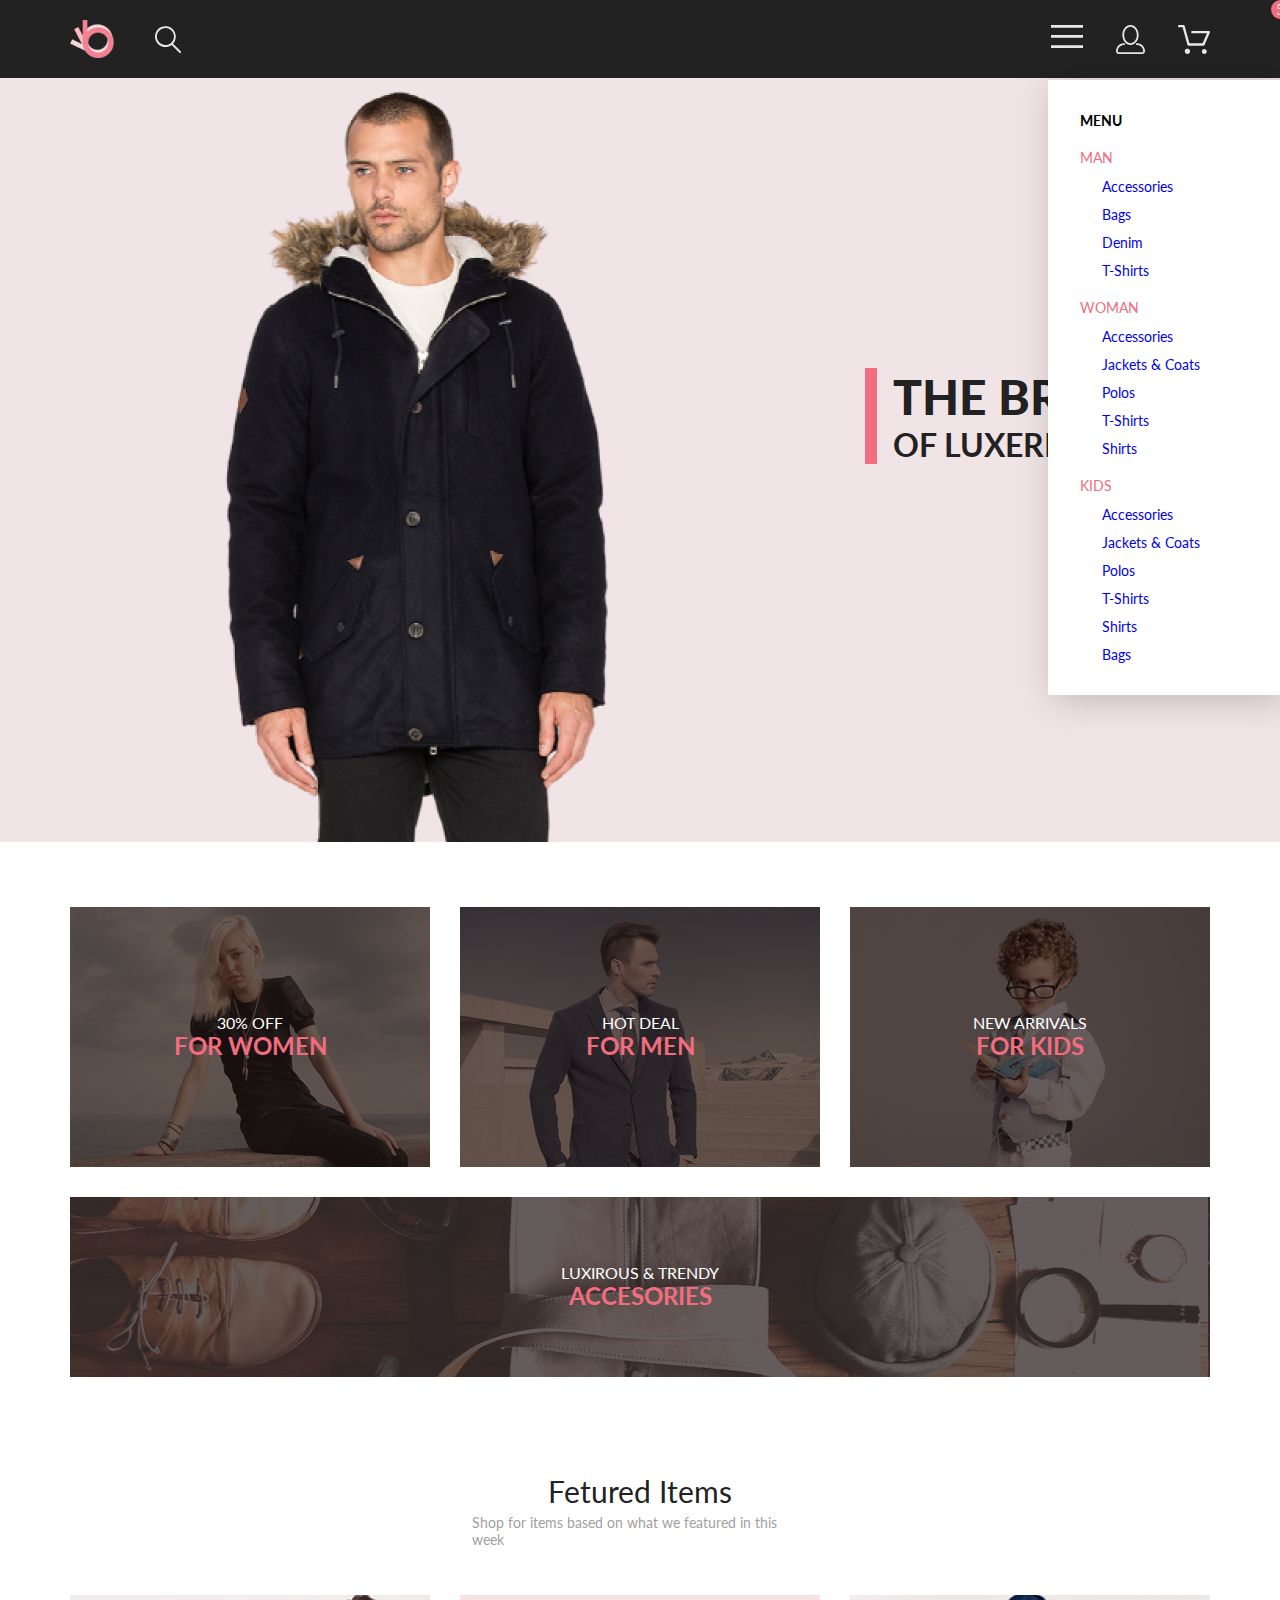
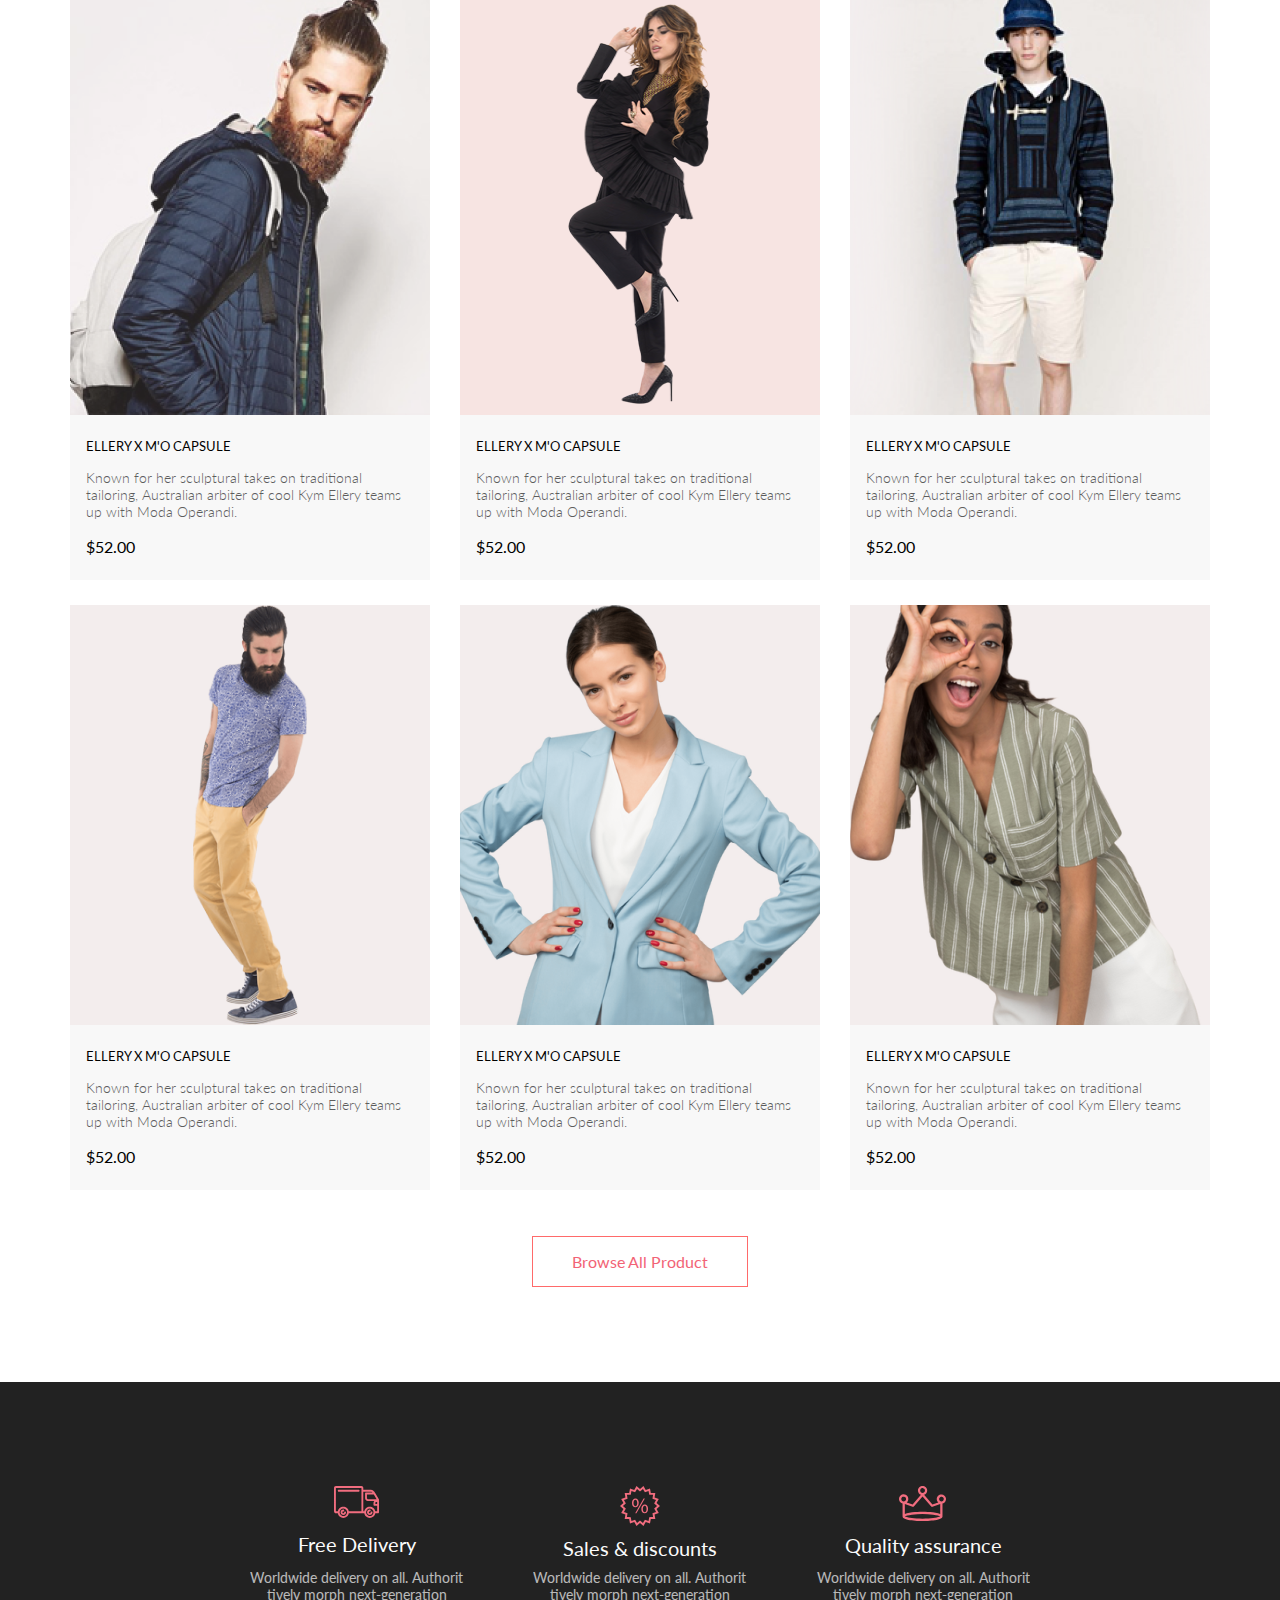
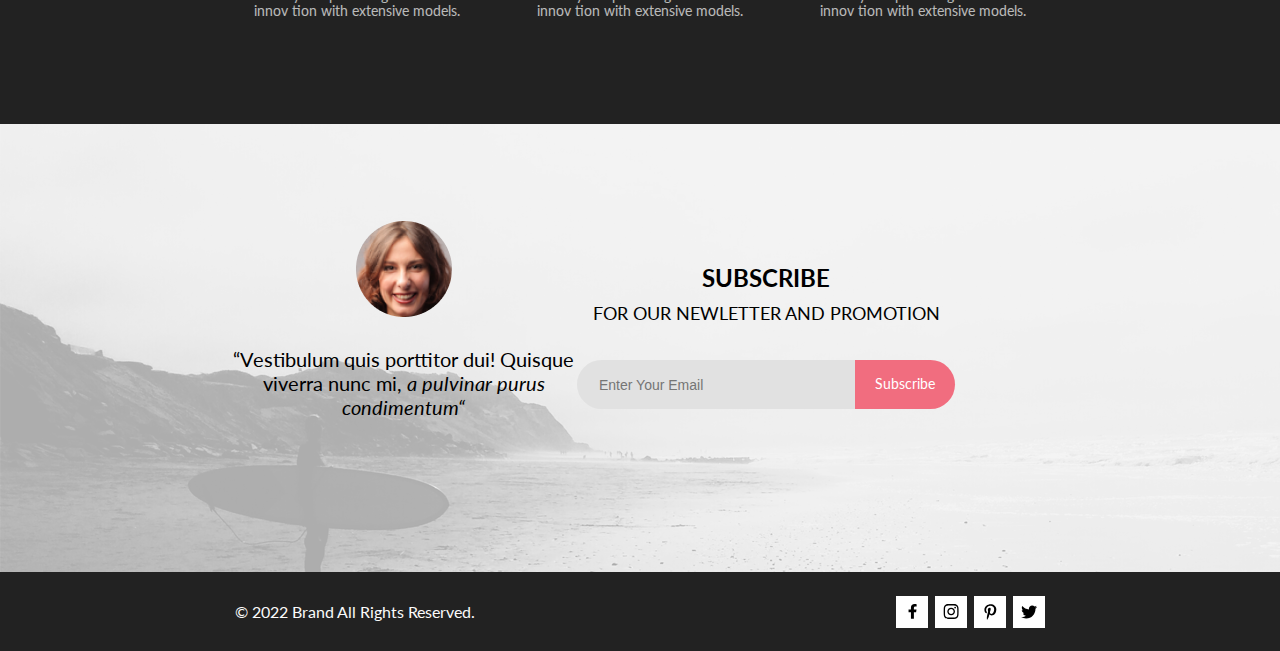
<file: index.html>
<!DOCTYPE html>
<html lang="en">
    <head>
        <meta charset="UTF-8" />
        <meta name="viewport" content="width=device-width, initial-scale=1.0" />
        <link rel="stylesheet" href="./style.css" />
        <title>Brands</title>
    </head>
    <body>
        <div class="box-content">
            <h2 style="display: none">Site about clothes</h2>
            <!--
          <header class="header">
      <nav class="nav_left">
        <h3 style="display: none;">Find</h3>
        <a href="./product.html"><img src="./img/icon1.png" alt="icon1" ></a>
        <button>
          <img src="./img/icon_find.svg" alt="icon_find" >
        </button>
      </nav>
      <nav class="nav_right">
        <h3 style="display: none;">Menu, Log-in, Cart</h3>
        <button class="nav_right-menu"><img src="./img/icon_menu.svg" alt="icon_menu" ></button>
        <button class="hide"><img src="./img/icon_cabinet.svg" alt="icon_cabinet" ></button>
        <button class="hide">
          <img src="./img/icon_basket.svg" alt="icon_basket" >
        </button>
        <div class="counter">
          <span>5</span>
        </div>

      </nav>
      
    </header>
    -->

            <header class="header center">
                <div class="header__left">
                    <a href="index.html" class="logo"><img src="img/logo.svg" alt="" /></a>
                    <svg width="26" height="27" viewBox="0 0 26 27" fill="none" xmlns="http://www.w3.org/2000/svg">
                        <path
                            d="M18.0589 17.6251C19.6705 15.865 20.6275 13.6039 20.769 11.2216C20.9106 8.83932 20.2281 6.48088 18.8362 4.54232C17.4443 2.60377 15.4278 1.20318 13.1252 0.575765C10.8227 -0.0516554 8.37437 0.132305 6.19143 1.09675C4.0085 2.0612 2.22389 3.74739 1.1373 5.87217C0.0507149 7.99695 -0.271678 10.4309 0.224264 12.7653C0.720206 15.0997 2.00428 17.1923 3.86085 18.6919C5.71741 20.1914 8.0334 21.0064 10.4199 21.0001C12.6723 21.0031 14.8638 20.2691 16.6599 18.9101L24.4079 26.7171C24.4934 26.8061 24.5958 26.8772 24.7091 26.9261C24.8225 26.9751 24.9444 27.0009 25.0679 27.0021C25.1916 27.0024 25.314 26.9773 25.4276 26.9283C25.5411 26.8793 25.6434 26.8074 25.7279 26.7171C25.9018 26.5362 25.999 26.295 25.999 26.0441C25.999 25.7931 25.9018 25.5519 25.7279 25.371L18.0589 17.6251ZM1.88589 10.5001C1.89873 8.81477 2.41021 7.17101 3.35586 5.776C4.30151 4.38098 5.63899 3.29715 7.1997 2.66114C8.76042 2.02513 10.4745 1.86542 12.1258 2.20213C13.7772 2.53884 15.2919 3.3569 16.479 4.55319C17.6661 5.74948 18.4725 7.27044 18.7965 8.92433C19.1204 10.5782 18.9475 12.291 18.2995 13.8468C17.6515 15.4026 16.5574 16.7316 15.1551 17.6665C13.7529 18.6014 12.1052 19.1002 10.4199 19.1C8.14843 19.0892 5.97409 18.1775 4.3741 16.5652C2.77412 14.9528 1.87924 12.7715 1.88589 10.5001Z"
                            fill="#E8E8E8"
                        />
                    </svg>
                </div>
                <div class="header__right">
                    <label for="burger"><img src="img/Burger.svg" alt="burger-menu" /></label>
                    <input id="burger" type="checkbox" />

                    <nav class="nav">
                        <h2 class="nav__heading">MENU</h2>
                        <h3 class="nav__subheading">MAN</h3>
                        <ul class="nav__ul">
                            <li class="nav__link"><a href="#">Accessories</a></li>
                            <li class="nav__link"><a href="#">Bags</a></li>
                            <li class="nav__link"><a href="#">Denim</a></li>
                            <li class="nav__link"><a href="#">T-Shirts</a></li>
                        </ul>

                        <h3 class="nav__subheading">WOMAN</h3>
                        <ul class="nav__ul">
                            <li class="nav__link"><a href="#">Accessories</a></li>
                            <li class="nav__link"><a href="#">Jackets & Coats</a></li>
                            <li class="nav__link"><a href="#">Polos</a></li>
                            <li class="nav__link"><a href="#">T-Shirts</a></li>
                            <li class="nav__link"><a href="#">Shirts</a></li>
                        </ul>

                        <h3 class="nav__subheading">KIDS</h3>
                        <ul class="nav__ul">
                            <li class="nav__link"><a href="#">Accessories</a></li>
                            <li class="nav__link"><a href="#">Jackets & Coats</a></li>
                            <li class="nav__link"><a href="#">Polos</a></li>
                            <li class="nav__link"><a href="#">T-Shirts</a></li>
                            <li class="nav__link"><a href="#">Shirts</a></li>
                            <li class="nav__link"><a href="#">Bags</a></li>
                        </ul>
                    </nav>

                    <button class="hide"><img src="./img/icon_cabinet.svg" alt="icon_cabinet" /></button>
                    <button class="hide">
                        <img src="./img/icon_basket.svg" alt="icon_basket" />
                    </button>
                    <div class="counter">
                        <span>5</span>
                    </div>
                </div>
            </header>

            <main class="main">
                <div class="main_begin">
                    <div class="main_begin_leftside hide"><img src="./img/image_with_men.png" alt="" /></div>
                    <div class="main_begin_rightside">
                        <div class="label">
                            <h1>THE BRAND</h1>
                            <h3>OF LUXERIOUS <span>FASHION</span></h3>
                        </div>
                    </div>
                    <div class="menu hidden">
                        <button class="menu__close"><img src="./img/close.svg" alt="" /></button>
                        <h3>MENU</h3>

                        <div class="item">
                            <h4>MAN</h4>
                            <h5>Accessories</h5>
                            <h5>Bags</h5>
                            <h5>Denim</h5>
                            <h5>T-Shirts</h5>
                        </div>
                        <div class="item">
                            <h4>WOMAN</h4>
                            <h5>Accessories</h5>
                            <h5>Jackets &amp;&nbsp;Coats</h5>
                            <h5>Polos</h5>
                            <h5>T-Shirts</h5>
                            <h5>Shirts</h5>
                        </div>
                        <div class="item">
                            <h4>KIDS</h4>
                            <h5>Accessories</h5>
                            <h5>Jackets &amp;&nbsp;Coats</h5>
                            <h5>Polos</h5>
                            <h5>T-Shirts</h5>
                            <h5>Shirts</h5>
                            <h5>Bags</h5>
                        </div>
                    </div>
                </div>
                <div class="offer container">
                    <div class="for_women standard_card">
                        <div class="darkening">
                            <div>
                                <h2>30% OFF</h2>
                                <h3>FOR WOMEN</h3>
                            </div>
                        </div>
                    </div>
                    <div class="for_men standard_card">
                        <div class="darkening">
                            <div>
                                <h2>HOT DEAL</h2>
                                <h3>FOR MEN</h3>
                            </div>
                        </div>
                    </div>
                    <div class="for_kids standard_card">
                        <div class="darkening">
                            <div>
                                <h2>NEW ARRIVALS</h2>
                                <h3>FOR KIDS</h3>
                            </div>
                        </div>
                    </div>
                    <div class="accesouies">
                        <div class="darkening">
                            <div>
                                <h2>LUXIROUS &amp;&nbsp;TRENDY</h2>
                                <h3>ACCESORIES</h3>
                            </div>
                        </div>
                    </div>
                </div>
                <div class="products container">
                    <h2>Fetured Items</h2>
                    <h3>Shop for items based on what we featured in this week</h3>
                    <div class="product_panel">
                        <div class="card">
                            <img src="./img/image_1.png" alt="image_1" />
                            <div class="Add_to_card">
                                <button>
                                    <img src="./img/icon_basket.svg" alt="icon_basket" />
                                    <span>Add to Cart</span>
                                </button>
                            </div>
                            <div class="card_description">
                                <h4>ELLERY X M'O CAPSULE</h4>
                                <p>
                                    Known for her sculptural takes on traditional tailoring, Australian arbiter of cool
                                    Kym Ellery teams up with Moda Operandi.
                                </p>
                                <h5>$52.00</h5>
                            </div>
                        </div>
                        <div class="card">
                            <img src="./img/image_2.png" alt="image_2" />
                            <div class="Add_to_card">
                                <button>
                                    <img src="./img/icon_basket.svg" alt="icon_basket" />
                                    <span>Add to Cart</span>
                                </button>
                            </div>
                            <div class="card_description">
                                <h4>ELLERY X M'O CAPSULE</h4>
                                <p>
                                    Known for her sculptural takes on traditional tailoring, Australian arbiter of cool
                                    Kym Ellery teams up with Moda Operandi.
                                </p>
                                <h5>$52.00</h5>
                            </div>
                        </div>

                        <div class="card">
                            <img src="./img/image_3.png" alt="image_3" />
                            <div class="Add_to_card">
                                <button>
                                    <img src="./img/icon_basket.svg" alt="icon_basket" />
                                    <span>Add to Cart</span>
                                </button>
                            </div>
                            <div class="card_description">
                                <h4>ELLERY X M'O CAPSULE</h4>
                                <p>
                                    Known for her sculptural takes on traditional tailoring, Australian arbiter of cool
                                    Kym Ellery teams up with Moda Operandi.
                                </p>
                                <h5>$52.00</h5>
                            </div>
                        </div>
                        <div class="card">
                            <img src="./img/image_4.png" alt="image_4" />
                            <div class="Add_to_card">
                                <button>
                                    <img src="./img/icon_basket.svg" alt="icon_basket" />
                                    <span>Add to Cart</span>
                                </button>
                            </div>
                            <div class="card_description">
                                <h4>ELLERY X M'O CAPSULE</h4>
                                <p>
                                    Known for her sculptural takes on traditional tailoring, Australian arbiter of cool
                                    Kym Ellery teams up with Moda Operandi.
                                </p>
                                <h5>$52.00</h5>
                            </div>
                        </div>
                        <div class="card">
                            <img src="./img/Image_5.png" alt="Image_5" />
                            <div class="Add_to_card">
                                <button>
                                    <img src="./img/icon_basket.svg" alt="icon_basket" />
                                    <span>Add to Cart</span>
                                </button>
                            </div>
                            <div class="card_description">
                                <h4>ELLERY X M'O CAPSULE</h4>
                                <p>
                                    Known for her sculptural takes on traditional tailoring, Australian arbiter of cool
                                    Kym Ellery teams up with Moda Operandi.
                                </p>
                                <h5>$52.00</h5>
                            </div>
                        </div>
                        <div class="card">
                            <img src="./img/Image_6.png" alt="Image_6" />
                            <div class="Add_to_card">
                                <button>
                                    <img src="./img/icon_basket.svg" alt="icon_basket" />
                                    <span>Add to Cart</span>
                                </button>
                            </div>
                            <div class="card_description">
                                <h4>ELLERY X M'O CAPSULE</h4>
                                <p>
                                    Known for her sculptural takes on traditional tailoring, Australian arbiter of cool
                                    Kym Ellery teams up with Moda Operandi.
                                </p>
                                <h5>$52.00</h5>
                            </div>
                        </div>
                    </div>
                    <button class="Browse">Browse All Product</button>
                </div>
            </main>
            <footer class="footer">
                <section class="footer__delivery">
                    <div class="subcard">
                        <img src="./img/Forma_truck.svg" alt="Forma_truck" />
                        <h2>Free Delivery</h2>
                        <p>
                            Worldwide delivery on all. Authorit tively morph next-generation innov tion with extensive
                            models.
                        </p>
                    </div>
                    <div class="subcard">
                        <img src="./img/Forma_percent.svg" alt="Forma_percent" />
                        <h2>Sales &amp;&nbsp;discounts</h2>
                        <p>
                            Worldwide delivery on all. Authorit tively morph next-generation innov tion with extensive
                            models.
                        </p>
                    </div>
                    <div class="subcard">
                        <img src="./img/Forma_crown.svg" alt="Forma_crown" />
                        <h2>Quality assurance</h2>
                        <p>
                            Worldwide delivery on all. Authorit tively morph next-generation innov tion with extensive
                            models.
                        </p>
                    </div>
                </section>
                <section class="footer__subscribe">
                    <div class="fog">
                        <div class="footer__subscribe-leftside">
                            <img src="./img/Intersect.png" alt="Intersect" />
                            <p>
                                “Vestibulum quis porttitor dui! Quisque viverra nunc mi,
                                <span> a pulvinar purus condimentum“ </span>
                            </p>
                        </div>
                        <div class="footer__subscribe-rightside">
                            <h3>SUBSCRIBE</h3>
                            <h4>FOR OUR NEWLETTER AND PROMOTION</h4>
                            <form action="#">
                                <input type="email" placeholder="Enter Your Email" />
                                <button>Subscribe</button>
                            </form>
                        </div>
                    </div>
                </section>
                <section class="footer__reference">
                    <h4>© 2022 Brand All Rights Reserved.</h4>
                    <nav>
                        <h3 style="display: none">Our social</h3>
                        <a href="#">
                            <svg
                                width="9"
                                height="15"
                                viewBox="0 0 9 15"
                                fill="black"
                                xmlns="http://www.w3.org/2000/svg"
                            >
                                <path
                                    d="M8.08836 8.28L8.50686 5.61602H5.89022V3.88729C5.89022 3.15847 6.25574 2.44806 7.42765 2.44806H8.61722V0.179975C8.61722 0.179975 7.53772 0 6.50561 0C4.35073 0 2.9422 1.27593 2.9422 3.5857V5.61602H0.546875V8.28H2.9422V14.72H5.89022V8.28H8.08836Z"
                                />
                            </svg>
                        </a>
                        <a href="#">
                            <svg
                                width="16"
                                height="15"
                                viewBox="0 0 16 15"
                                fill="black"
                                xmlns="http://www.w3.org/2000/svg"
                            >
                                <path
                                    d="M8.13677 3.68162C6.02163 3.68162 4.31555 5.38494 4.31555 7.49666C4.31555 9.60838 6.02163 11.3117 8.13677 11.3117C10.2519 11.3117 11.958 9.60838 11.958 7.49666C11.958 5.38494 10.2519 3.68162 8.13677 3.68162ZM8.13677 9.97693C6.76991 9.97693 5.65248 8.86463 5.65248 7.49666C5.65248 6.12869 6.76658 5.01639 8.13677 5.01639C9.50695 5.01639 10.6211 6.12869 10.6211 7.49666C10.6211 8.86463 9.50363 9.97693 8.13677 9.97693ZM13.0056 3.52557C13.0056 4.02029 12.6065 4.41541 12.1143 4.41541C11.6188 4.41541 11.223 4.01697 11.223 3.52557C11.223 3.03416 11.6221 2.63572 12.1143 2.63572C12.6065 2.63572 13.0056 3.03416 13.0056 3.52557ZM15.5364 4.42869C15.4799 3.2367 15.2072 2.18084 14.3325 1.31092C13.4612 0.440997 12.4036 0.168732 11.2097 0.108966C9.9792 0.0392395 6.29101 0.0392395 5.0605 0.108966C3.8699 0.165411 2.81233 0.437677 1.93768 1.3076C1.06302 2.17752 0.793639 3.23338 0.733776 4.42537C0.663937 5.65389 0.663937 9.33611 0.733776 10.5646C0.790313 11.7566 1.06302 12.8125 1.93768 13.6824C2.81233 14.5523 3.86658 14.8246 5.0605 14.8844C6.29101 14.9541 9.9792 14.9541 11.2097 14.8844C12.4036 14.8279 13.4612 14.5556 14.3325 13.6824C15.2039 12.8125 15.4766 11.7566 15.5364 10.5646C15.6063 9.33611 15.6063 5.65721 15.5364 4.42869ZM13.9468 11.8828C13.6874 12.5336 13.1852 13.0349 12.53 13.2972C11.5489 13.6857 9.22094 13.5961 8.13677 13.5961C7.05259 13.5961 4.72128 13.6824 3.74353 13.2972C3.09169 13.0383 2.58951 12.5369 2.32678 11.8828C1.93768 10.9033 2.02747 8.57908 2.02747 7.49666C2.02747 6.41424 1.941 4.0867 2.32678 3.11053C2.58619 2.45975 3.08837 1.95838 3.74353 1.69608C4.72461 1.3076 7.05259 1.39725 8.13677 1.39725C9.22094 1.39725 11.5523 1.31092 12.53 1.69608C13.1818 1.95506 13.684 2.45643 13.9468 3.11053C14.3359 4.09002 14.2461 6.41424 14.2461 7.49666C14.2461 8.57908 14.3359 10.9066 13.9468 11.8828Z"
                                />
                            </svg>
                        </a>
                        <a href="#">
                            <svg
                                width="13"
                                height="16"
                                viewBox="0 0 13 16"
                                fill="black"
                                xmlns="http://www.w3.org/2000/svg"
                            >
                                <path
                                    d="M6.7402 0.203125C3.55552 0.203125 0.408081 2.34063 0.408081 5.8C0.408081 8 1.63726 9.25 2.38221 9.25C2.68951 9.25 2.86643 8.3875 2.86643 8.14375C2.86643 7.85313 2.13079 7.23438 2.13079 6.025C2.13079 3.5125 4.03043 1.73125 6.48878 1.73125C8.60259 1.73125 10.167 2.94062 10.167 5.1625C10.167 6.82187 9.50585 9.93437 7.3641 9.93437C6.59121 9.93437 5.93006 9.37187 5.93006 8.56563C5.93006 7.38438 6.74951 6.24062 6.74951 5.02187C6.74951 2.95312 3.83487 3.32812 3.83487 5.82812C3.83487 6.35313 3.90006 6.93437 4.13286 7.4125C3.70451 9.26875 2.82919 12.0344 2.82919 13.9469C2.82919 14.5375 2.91299 15.1188 2.96886 15.7094C3.0744 15.8281 3.02163 15.8156 3.18304 15.7563C4.74744 13.6 4.69157 13.1781 5.39928 10.3562C5.78107 11.0875 6.76814 11.4812 7.55034 11.4812C10.8468 11.4812 12.3274 8.24688 12.3274 5.33125C12.3274 2.22813 9.66415 0.203125 6.7402 0.203125Z"
                                />
                            </svg>
                        </a>
                        <a href="#">
                            <svg
                                width="17"
                                height="14"
                                viewBox="0 0 17 14"
                                fill="black"
                                xmlns="http://www.w3.org/2000/svg"
                            >
                                <path
                                    d="M14.4181 3.74107C14.4281 3.88319 14.4281 4.02535 14.4281 4.16747C14.4281 8.50247 11.1509 13.4974 5.16096 13.4974C3.31558 13.4974 1.60132 12.9593 0.159302 12.0253C0.421495 12.0558 0.673569 12.0659 0.94585 12.0659C2.46851 12.0659 3.8702 11.5482 4.98953 10.6649C3.5576 10.6345 2.3576 9.69032 1.94415 8.39081C2.14585 8.42125 2.34751 8.44156 2.5593 8.44156C2.85172 8.44156 3.14418 8.40094 3.41643 8.32991C1.92401 8.02531 0.80465 6.70553 0.80465 5.11163V5.07103C1.23825 5.31469 1.74249 5.46697 2.2769 5.48725C1.39959 4.89841 0.824826 3.89335 0.824826 2.75628C0.824826 2.14716 0.98614 1.58878 1.26851 1.10147C2.87187 3.09131 5.28195 4.39078 7.98443 4.53294C7.93403 4.28928 7.90376 4.0355 7.90376 3.78169C7.90376 1.97457 9.35586 0.502502 11.1609 0.502502C12.0987 0.502502 12.9457 0.89844 13.5407 1.53803C14.2768 1.39591 14.9827 1.12178 15.6079 0.746159C15.3659 1.5076 14.8516 2.14719 14.176 2.55325C14.8315 2.48222 15.4668 2.29944 16.0516 2.04566C15.608 2.69538 15.0533 3.27403 14.4181 3.74107Z"
                                />
                            </svg>
                        </a>
                    </nav>
                </section>
            </footer>
        </div>
        <script src="./json.js"></script>
        <script src="./script.js"></script>
    </body>
</html>
</file>
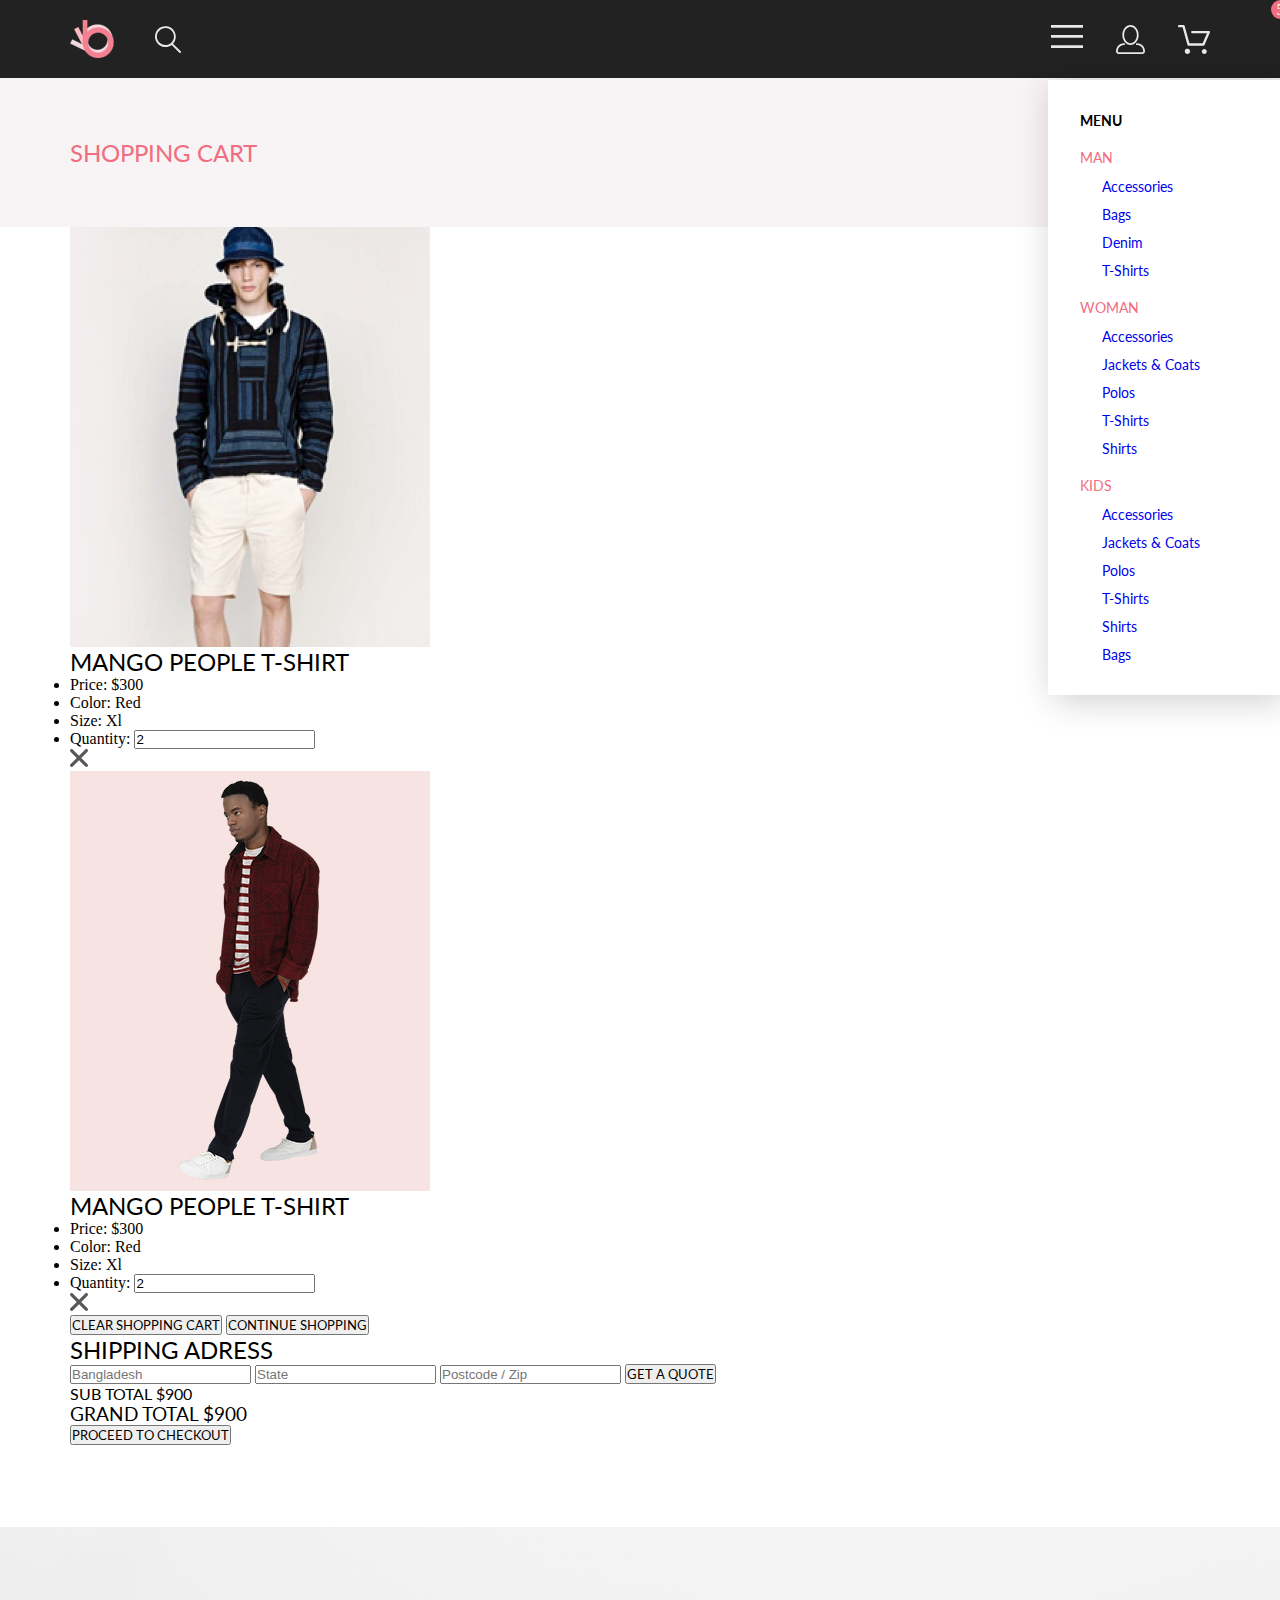
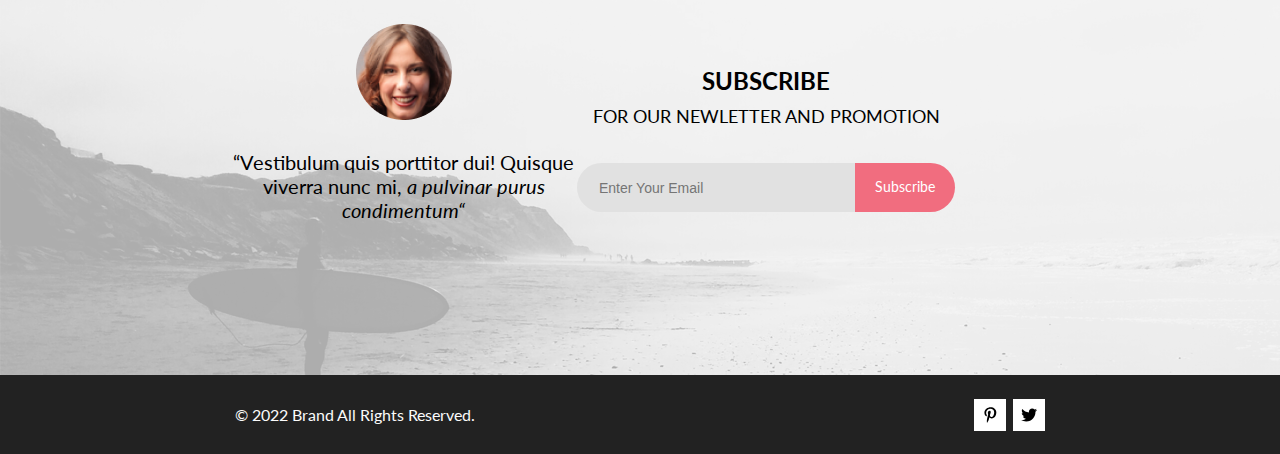
<file: cart.html>
<!DOCTYPE html>
<html lang="en">
    <head>
        <meta charset="UTF-8" />
        <meta name="viewport" content="width=device-width, initial-scale=1.0" />
        <link rel="stylesheet" href="./style.css" />
        <title>Cart</title>
    </head>
    <body>
        <div class="box-content">
            <h2 style="display: none">Site about clothes</h2>

            <header class="header center">
                <div class="header__left">
                    <a href="index.html" class="logo"><img src="img/logo.svg" alt="" /></a>
                    <svg width="26" height="27" viewBox="0 0 26 27" fill="none" xmlns="http://www.w3.org/2000/svg">
                        <path
                            d="M18.0589 17.6251C19.6705 15.865 20.6275 13.6039 20.769 11.2216C20.9106 8.83932 20.2281 6.48088 18.8362 4.54232C17.4443 2.60377 15.4278 1.20318 13.1252 0.575765C10.8227 -0.0516554 8.37437 0.132305 6.19143 1.09675C4.0085 2.0612 2.22389 3.74739 1.1373 5.87217C0.0507149 7.99695 -0.271678 10.4309 0.224264 12.7653C0.720206 15.0997 2.00428 17.1923 3.86085 18.6919C5.71741 20.1914 8.0334 21.0064 10.4199 21.0001C12.6723 21.0031 14.8638 20.2691 16.6599 18.9101L24.4079 26.7171C24.4934 26.8061 24.5958 26.8772 24.7091 26.9261C24.8225 26.9751 24.9444 27.0009 25.0679 27.0021C25.1916 27.0024 25.314 26.9773 25.4276 26.9283C25.5411 26.8793 25.6434 26.8074 25.7279 26.7171C25.9018 26.5362 25.999 26.295 25.999 26.0441C25.999 25.7931 25.9018 25.5519 25.7279 25.371L18.0589 17.6251ZM1.88589 10.5001C1.89873 8.81477 2.41021 7.17101 3.35586 5.776C4.30151 4.38098 5.63899 3.29715 7.1997 2.66114C8.76042 2.02513 10.4745 1.86542 12.1258 2.20213C13.7772 2.53884 15.2919 3.3569 16.479 4.55319C17.6661 5.74948 18.4725 7.27044 18.7965 8.92433C19.1204 10.5782 18.9475 12.291 18.2995 13.8468C17.6515 15.4026 16.5574 16.7316 15.1551 17.6665C13.7529 18.6014 12.1052 19.1002 10.4199 19.1C8.14843 19.0892 5.97409 18.1775 4.3741 16.5652C2.77412 14.9528 1.87924 12.7715 1.88589 10.5001Z"
                            fill="#E8E8E8"
                        />
                    </svg>
                </div>
                <div class="header__right">
                    <label for="burger"><img src="img/Burger.svg" alt="burger-menu" /></label>
                    <input id="burger" type="checkbox" />

                    <nav class="nav">
                        <h2 class="nav__heading">MENU</h2>
                        <h3 class="nav__subheading">MAN</h3>
                        <ul class="nav__ul">
                            <li class="nav__link"><a href="#">Accessories</a></li>
                            <li class="nav__link"><a href="#">Bags</a></li>
                            <li class="nav__link"><a href="#">Denim</a></li>
                            <li class="nav__link"><a href="#">T-Shirts</a></li>
                        </ul>

                        <h3 class="nav__subheading">WOMAN</h3>
                        <ul class="nav__ul">
                            <li class="nav__link"><a href="#">Accessories</a></li>
                            <li class="nav__link"><a href="#">Jackets & Coats</a></li>
                            <li class="nav__link"><a href="#">Polos</a></li>
                            <li class="nav__link"><a href="#">T-Shirts</a></li>
                            <li class="nav__link"><a href="#">Shirts</a></li>
                        </ul>

                        <h3 class="nav__subheading">KIDS</h3>
                        <ul class="nav__ul">
                            <li class="nav__link"><a href="#">Accessories</a></li>
                            <li class="nav__link"><a href="#">Jackets & Coats</a></li>
                            <li class="nav__link"><a href="#">Polos</a></li>
                            <li class="nav__link"><a href="#">T-Shirts</a></li>
                            <li class="nav__link"><a href="#">Shirts</a></li>
                            <li class="nav__link"><a href="#">Bags</a></li>
                        </ul>
                    </nav>

                    <button class="hide"><img src="./img/icon_cabinet.svg" alt="icon_cabinet" /></button>
                    <button class="hide">
                        <img src="./img/icon_basket.svg" alt="icon_basket" />
                    </button>
                    <div class="counter">
                        <span>5</span>
                    </div>
                </div>
            </header>

            <main class="main">
                <div class="top-head center">
                    <h2 class="top-head__heading">SHOPPING CART</h2>
                </div>

                <div class="cart center">
                    <div class="cart__left-side">
                        <div class="cart__container">
                            <div class="cart__good">

                                <img src="./img/image_3.png" alt="good" />
                                <div class="cart__content">
                                    <h2>MANGO PEOPLE T-SHIRT</h2>
                                    <ul>
                                        <li>Price: <span>$300</span></li>
                                        <li>Color: <span>Red</span></li>
                                        <li>Size: <span>Xl</span></li>
                                        <li class="cart__quantity">Quantity: <input type="text" value="2" /></li>

                                    </ul>
                                    <svg
                                    width="18"
                                    height="18"
                                    viewBox="0 0 18 18"
                                    fill="none"
                                    xmlns="http://www.w3.org/2000/svg"
                                >
                                    <path
                                        d="M11.2453 9L17.5302 2.71516C17.8285 2.41741 17.9962 2.01336 17.9966 1.59191C17.997 1.17045 17.8299 0.76611 17.5322 0.467833C17.2344 0.169555 16.8304 0.00177586 16.4089 0.00140366C15.9875 0.00103146 15.5831 0.168097 15.2848 0.465848L9 6.75069L2.71516 0.465848C2.41688 0.167571 2.01233 0 1.5905 0C1.16868 0 0.764125 0.167571 0.465848 0.465848C0.167571 0.764125 0 1.16868 0 1.5905C0 2.01233 0.167571 2.41688 0.465848 2.71516L6.75069 9L0.465848 15.2848C0.167571 15.5831 0 15.9877 0 16.4095C0 16.8313 0.167571 17.2359 0.465848 17.5342C0.764125 17.8324 1.16868 18 1.5905 18C2.01233 18 2.41688 17.8324 2.71516 17.5342L9 11.2493L15.2848 17.5342C15.5831 17.8324 15.9877 18 16.4095 18C16.8313 18 17.2359 17.8324 17.5342 17.5342C17.8324 17.2359 18 16.8313 18 16.4095C18 15.9877 17.8324 15.5831 17.5342 15.2848L11.2453 9Z"
                                        fill="#575757"
                                    />
                                </svg>
                                </div>
                            </div>

                            <div class="cart__good">
                                <img src="./img/image_2catalog.png" alt="good" />
                                <div class="cart__content">
                                    <h2>MANGO PEOPLE T-SHIRT</h2>
                                    <ul>
                                        <li>Price: <span>$300</span></li>
                                        <li>Color: <span>Red</span></li>
                                        <li>Size: <span>Xl</span></li>
                                        <li class="cart__quantity">Quantity: <input type="text" value="2" /></li>

                                    </ul>
                                    <svg
                                    width="18"
                                    height="18"
                                    viewBox="0 0 18 18"
                                    fill="none"
                                    xmlns="http://www.w3.org/2000/svg"
                                >
                                    <path
                                        d="M11.2453 9L17.5302 2.71516C17.8285 2.41741 17.9962 2.01336 17.9966 1.59191C17.997 1.17045 17.8299 0.76611 17.5322 0.467833C17.2344 0.169555 16.8304 0.00177586 16.4089 0.00140366C15.9875 0.00103146 15.5831 0.168097 15.2848 0.465848L9 6.75069L2.71516 0.465848C2.41688 0.167571 2.01233 0 1.5905 0C1.16868 0 0.764125 0.167571 0.465848 0.465848C0.167571 0.764125 0 1.16868 0 1.5905C0 2.01233 0.167571 2.41688 0.465848 2.71516L6.75069 9L0.465848 15.2848C0.167571 15.5831 0 15.9877 0 16.4095C0 16.8313 0.167571 17.2359 0.465848 17.5342C0.764125 17.8324 1.16868 18 1.5905 18C2.01233 18 2.41688 17.8324 2.71516 17.5342L9 11.2493L15.2848 17.5342C15.5831 17.8324 15.9877 18 16.4095 18C16.8313 18 17.2359 17.8324 17.5342 17.5342C17.8324 17.2359 18 16.8313 18 16.4095C18 15.9877 17.8324 15.5831 17.5342 15.2848L11.2453 9Z"
                                        fill="#575757"
                                    />
                                </svg>
                                </div>
                            </div>
                        </div>
                        <div class="cart__buttons">
                            <button class="cart__button">CLEAR SHOPPING CART</button>
                            <button class="cart__button">CONTINUE SHOPPING</button>
                        </div>
                    </div>
                    <div class="cart__right-side">
                        <div class="cart__shipping-adress">
                            <h2>SHIPPING ADRESS</h2>
                            <input class="state" type="text" placeholder="Bangladesh"/>
                            <input type="text" placeholder="State"/>
                            <input type="text" placeholder="Postcode / Zip"/>
                            <button>GET A QUOTE</button>
                        </div>
                        <div class="cart__proceed">
                            <h4>SUB TOTAL         <span>$900</span></h4>
                            <h3>GRAND TOTAL         <span>$900</span></h3>
                            <div class="cart__proceed__line"></div>
                            <button>PROCEED TO CHECKOUT</button>
                        </div>
                    </div>
                </div>
            </main>
            <footer class="footer prod">
                <section class="footer__subscribe">
                    <div class="fog">
                        <div class="footer__subscribe-leftside">
                            <img src="./img/Intersect.png" alt="Intersect" />
                            <p>
                                “Vestibulum quis porttitor dui! Quisque viverra nunc mi,
                                <span> a pulvinar purus condimentum“ </span>
                            </p>
                        </div>
                        <div class="footer__subscribe-rightside">
                            <h3>SUBSCRIBE</h3>
                            <h4>FOR OUR NEWLETTER AND PROMOTION</h4>
                            <form action="#">
                                <input type="email" placeholder="Enter Your Email" />
                                <button>Subscribe</button>
                            </form>
                        </div>
                    </div>
                </section>
                <section class="footer__reference">
                    <h4>© 2022 Brand All Rights Reserved.</h4>
                    <nav>
                        <h3 style="display: none">Our social</h3>
                        <a href="#">
                            <svg
                                width="13"
                                height="16"
                                viewBox="0 0 13 16"
                                fill="black"
                                xmlns="http://www.w3.org/2000/svg"
                            >
                                <path
                                    d="M6.7402 0.203125C3.55552 0.203125 0.408081 2.34063 0.408081 5.8C0.408081 8 1.63726 9.25 2.38221 9.25C2.68951 9.25 2.86643 8.3875 2.86643 8.14375C2.86643 7.85313 2.13079 7.23438 2.13079 6.025C2.13079 3.5125 4.03043 1.73125 6.48878 1.73125C8.60259 1.73125 10.167 2.94062 10.167 5.1625C10.167 6.82187 9.50585 9.93437 7.3641 9.93437C6.59121 9.93437 5.93006 9.37187 5.93006 8.56563C5.93006 7.38438 6.74951 6.24062 6.74951 5.02187C6.74951 2.95312 3.83487 3.32812 3.83487 5.82812C3.83487 6.35313 3.90006 6.93437 4.13286 7.4125C3.70451 9.26875 2.82919 12.0344 2.82919 13.9469C2.82919 14.5375 2.91299 15.1188 2.96886 15.7094C3.0744 15.8281 3.02163 15.8156 3.18304 15.7563C4.74744 13.6 4.69157 13.1781 5.39928 10.3562C5.78107 11.0875 6.76814 11.4812 7.55034 11.4812C10.8468 11.4812 12.3274 8.24688 12.3274 5.33125C12.3274 2.22813 9.66415 0.203125 6.7402 0.203125Z"
                                />
                            </svg>
                        </a>
                        <a href="#">
                            <svg
                                width="17"
                                height="14"
                                viewBox="0 0 17 14"
                                fill="black"
                                xmlns="http://www.w3.org/2000/svg"
                            >
                                <path
                                    d="M14.4181 3.74107C14.4281 3.88319 14.4281 4.02535 14.4281 4.16747C14.4281 8.50247 11.1509 13.4974 5.16096 13.4974C3.31558 13.4974 1.60132 12.9593 0.159302 12.0253C0.421495 12.0558 0.673569 12.0659 0.94585 12.0659C2.46851 12.0659 3.8702 11.5482 4.98953 10.6649C3.5576 10.6345 2.3576 9.69032 1.94415 8.39081C2.14585 8.42125 2.34751 8.44156 2.5593 8.44156C2.85172 8.44156 3.14418 8.40094 3.41643 8.32991C1.92401 8.02531 0.80465 6.70553 0.80465 5.11163V5.07103C1.23825 5.31469 1.74249 5.46697 2.2769 5.48725C1.39959 4.89841 0.824826 3.89335 0.824826 2.75628C0.824826 2.14716 0.98614 1.58878 1.26851 1.10147C2.87187 3.09131 5.28195 4.39078 7.98443 4.53294C7.93403 4.28928 7.90376 4.0355 7.90376 3.78169C7.90376 1.97457 9.35586 0.502502 11.1609 0.502502C12.0987 0.502502 12.9457 0.89844 13.5407 1.53803C14.2768 1.39591 14.9827 1.12178 15.6079 0.746159C15.3659 1.5076 14.8516 2.14719 14.176 2.55325C14.8315 2.48222 15.4668 2.29944 16.0516 2.04566C15.608 2.69538 15.0533 3.27403 14.4181 3.74107Z"
                                />
                            </svg>
                        </a>
                    </nav>
                </section>
            </footer>
        </div>
        <script src="./json.js"></script>
        <script src="./script.js"></script>
    </body>
</html>
</file>
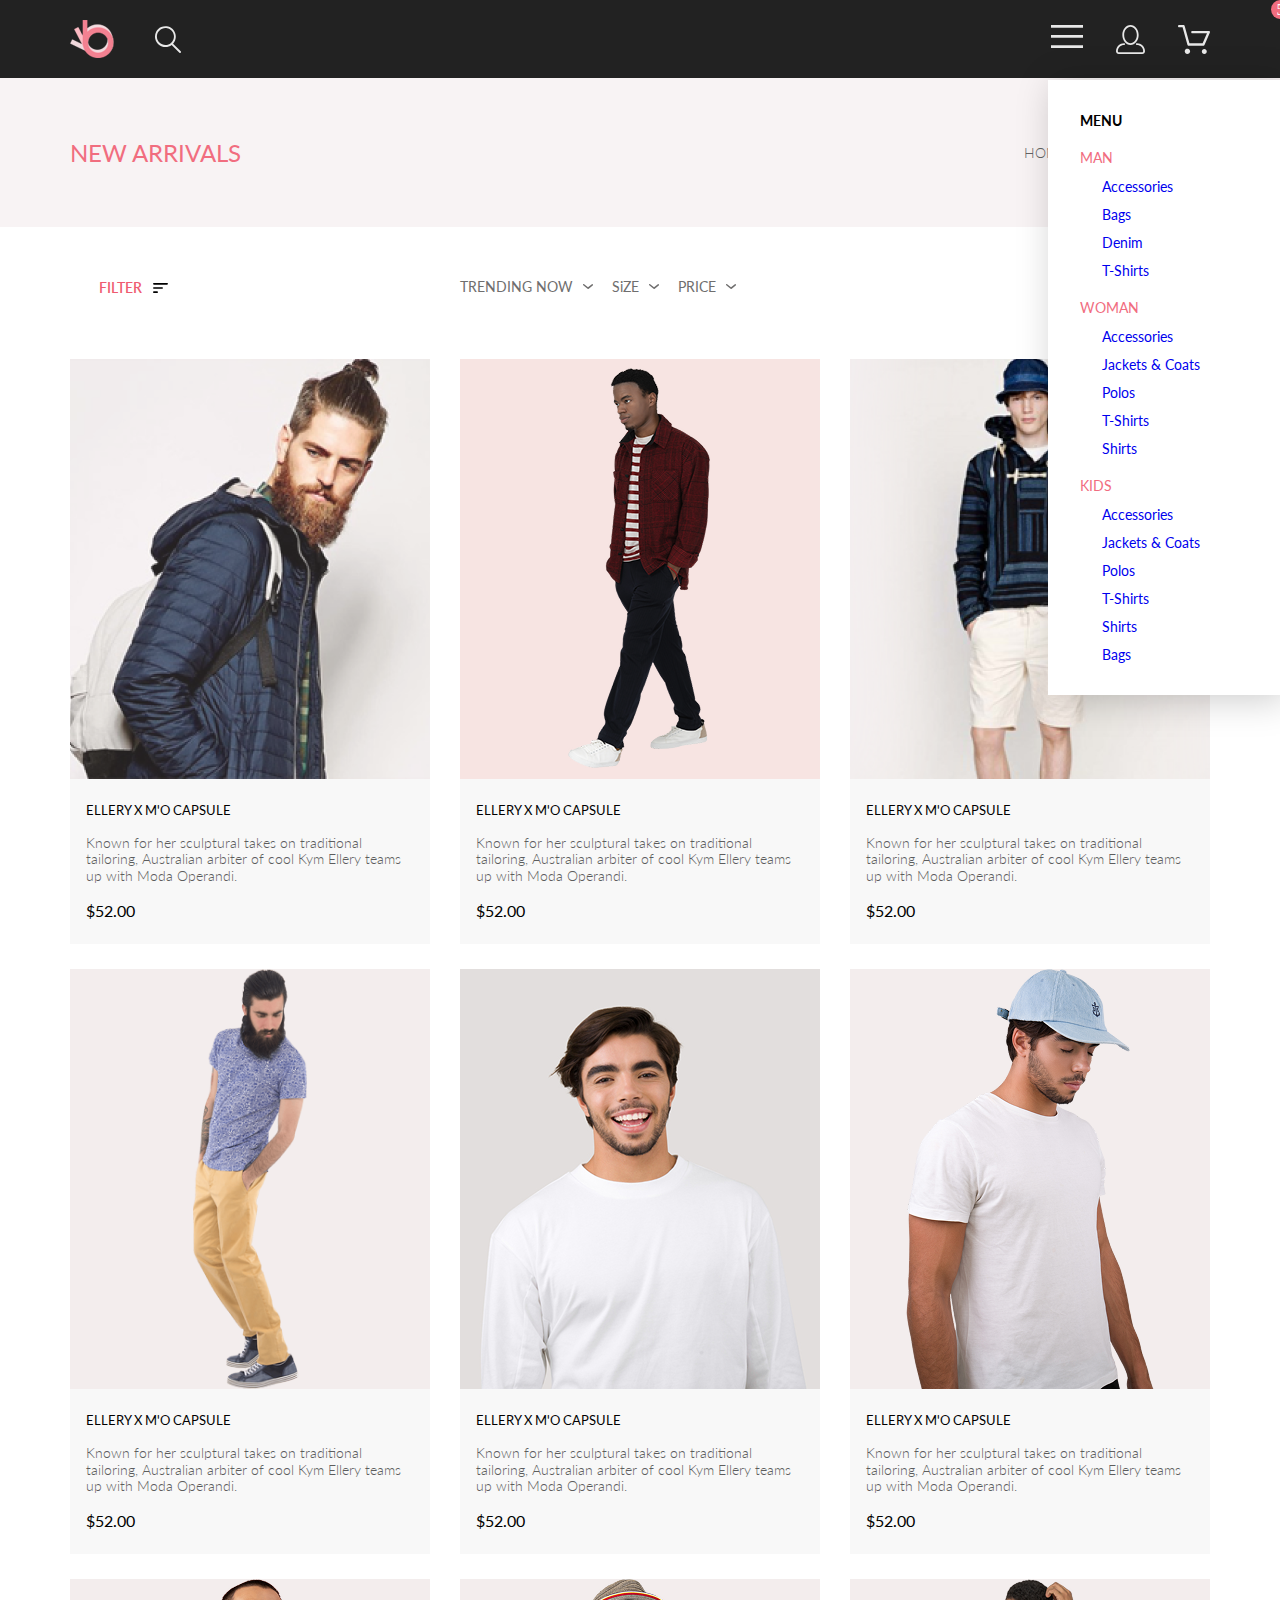
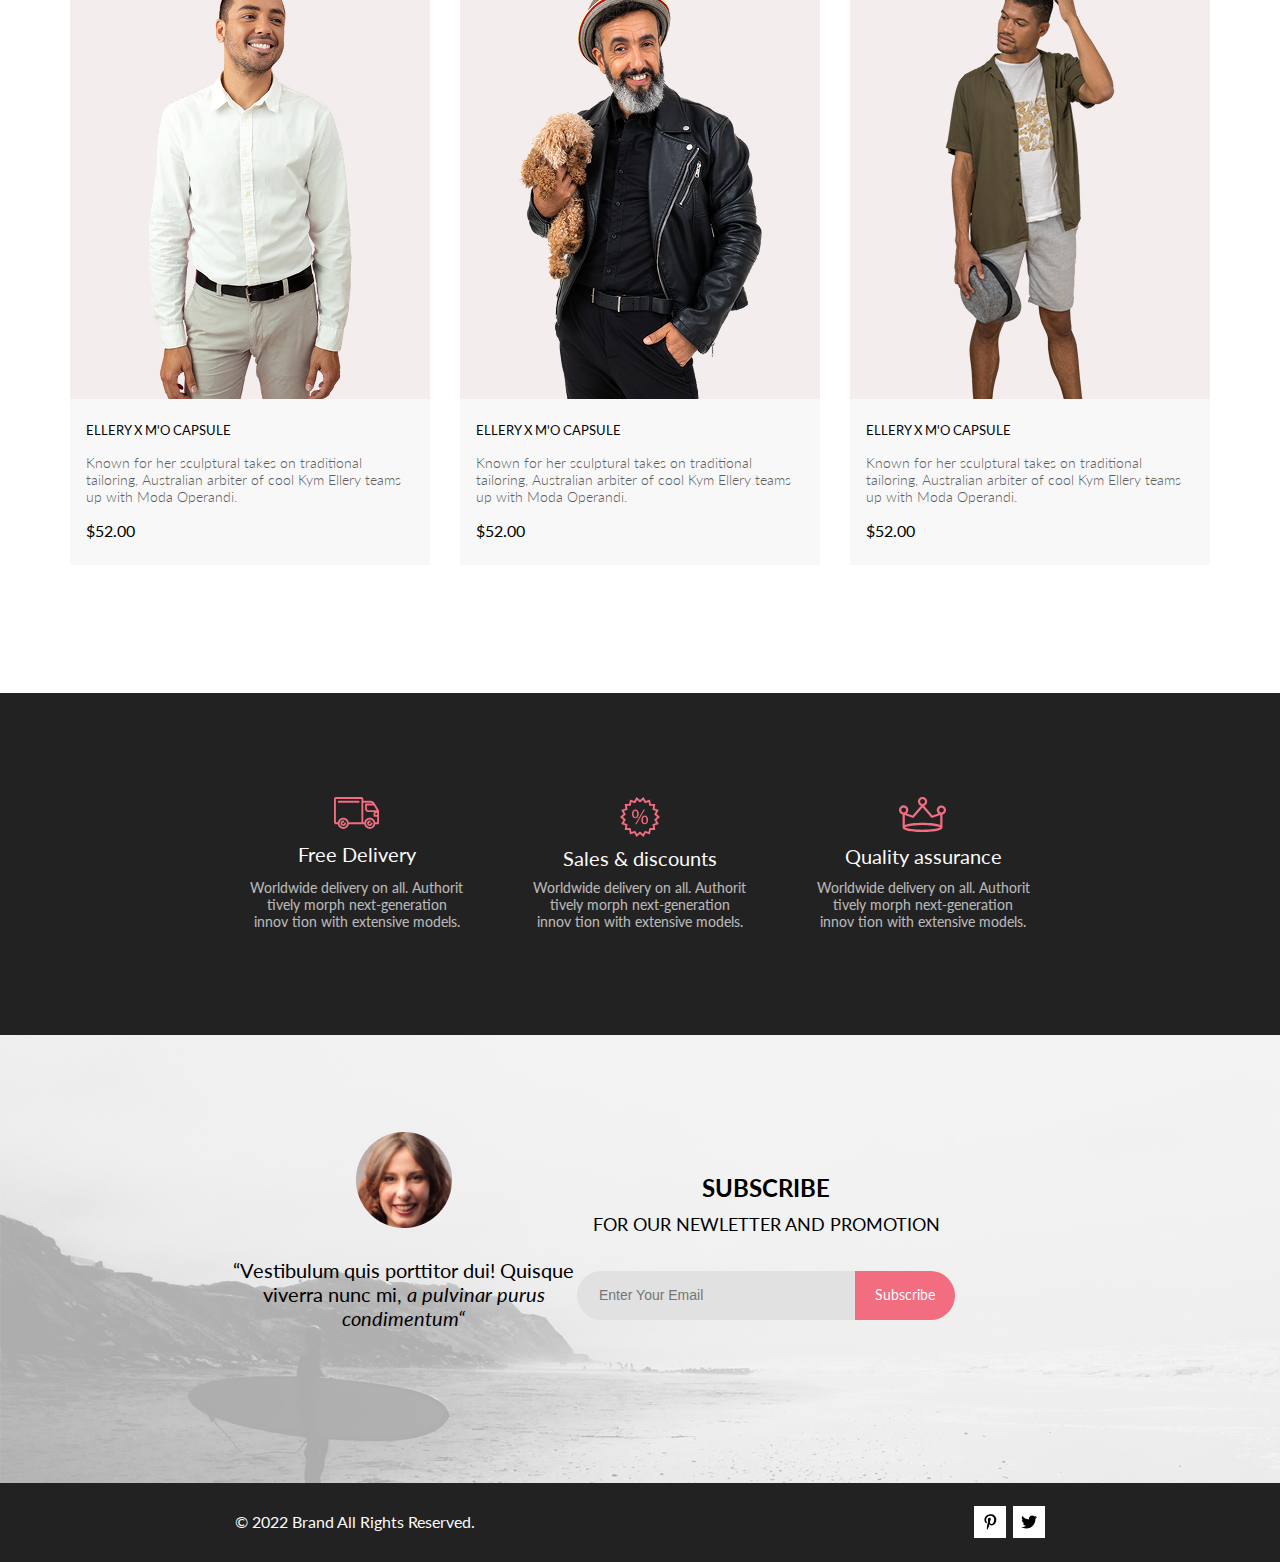
<file: catalog.html>
<!DOCTYPE html>
<html lang="en">
    <head>
        <meta charset="UTF-8" />
        <meta name="viewport" content="width=device-width, initial-scale=1.0" />
        <link rel="stylesheet" href="./style.css" />
        <title>Brands</title>
    </head>
    <body>
        <div class="box-content">
        <h2 style="display: none">Site about clothes</h2>
        <!--  <header class="header">
      <nav class="nav_left">
        <h3 style="display: none;">Find</h3>
        <a href="./product.html"><img src="./img/icon1.png" alt="icon1" ></a>
        <button>
          <img src="./img/icon_find.svg" alt="icon_find" >
        </button>
      </nav>
      <nav class="nav_right">
        <h3 style="display: none;">Menu, Log-in, Cart</h3>
        <button class="nav_right-menu"><img src="./img/icon_menu.svg" alt="icon_menu" ></button>
        <button class="hide"><img src="./img/icon_cabinet.svg" alt="icon_cabinet" ></button>
        <button class="hide">
          <img src="./img/icon_basket.svg" alt="icon_basket" >
        </button>
        <div class="counter">
          <span>5</span>
        </div>

      </nav>
      
      
    </header>
    -->
        <header class="header center">
            <div class="header__left">
                <a href="index.html" class="logo"><img src="img/logo.svg" alt="" /></a>
                <svg width="26" height="27" viewBox="0 0 26 27" fill="none" xmlns="http://www.w3.org/2000/svg">
                    <path
                        d="M18.0589 17.6251C19.6705 15.865 20.6275 13.6039 20.769 11.2216C20.9106 8.83932 20.2281 6.48088 18.8362 4.54232C17.4443 2.60377 15.4278 1.20318 13.1252 0.575765C10.8227 -0.0516554 8.37437 0.132305 6.19143 1.09675C4.0085 2.0612 2.22389 3.74739 1.1373 5.87217C0.0507149 7.99695 -0.271678 10.4309 0.224264 12.7653C0.720206 15.0997 2.00428 17.1923 3.86085 18.6919C5.71741 20.1914 8.0334 21.0064 10.4199 21.0001C12.6723 21.0031 14.8638 20.2691 16.6599 18.9101L24.4079 26.7171C24.4934 26.8061 24.5958 26.8772 24.7091 26.9261C24.8225 26.9751 24.9444 27.0009 25.0679 27.0021C25.1916 27.0024 25.314 26.9773 25.4276 26.9283C25.5411 26.8793 25.6434 26.8074 25.7279 26.7171C25.9018 26.5362 25.999 26.295 25.999 26.0441C25.999 25.7931 25.9018 25.5519 25.7279 25.371L18.0589 17.6251ZM1.88589 10.5001C1.89873 8.81477 2.41021 7.17101 3.35586 5.776C4.30151 4.38098 5.63899 3.29715 7.1997 2.66114C8.76042 2.02513 10.4745 1.86542 12.1258 2.20213C13.7772 2.53884 15.2919 3.3569 16.479 4.55319C17.6661 5.74948 18.4725 7.27044 18.7965 8.92433C19.1204 10.5782 18.9475 12.291 18.2995 13.8468C17.6515 15.4026 16.5574 16.7316 15.1551 17.6665C13.7529 18.6014 12.1052 19.1002 10.4199 19.1C8.14843 19.0892 5.97409 18.1775 4.3741 16.5652C2.77412 14.9528 1.87924 12.7715 1.88589 10.5001Z"
                        fill="#E8E8E8"
                    />
                </svg>
            </div>
            <div class="header__right">
                <label for="burger"><img src="img/Burger.svg" alt="burger-menu" /></label>
                <input id="burger" type="checkbox" />

                <nav class="nav">
                    <h2 class="nav__heading">MENU</h2>
                    <h3 class="nav__subheading">MAN</h3>
                    <ul class="nav__ul">
                        <li class="nav__link"><a href="#">Accessories</a></li>
                        <li class="nav__link"><a href="#">Bags</a></li>
                        <li class="nav__link"><a href="#">Denim</a></li>
                        <li class="nav__link"><a href="#">T-Shirts</a></li>
                    </ul>

                    <h3 class="nav__subheading">WOMAN</h3>
                    <ul class="nav__ul">
                        <li class="nav__link"><a href="#">Accessories</a></li>
                        <li class="nav__link"><a href="#">Jackets & Coats</a></li>
                        <li class="nav__link"><a href="#">Polos</a></li>
                        <li class="nav__link"><a href="#">T-Shirts</a></li>
                        <li class="nav__link"><a href="#">Shirts</a></li>
                    </ul>

                    <h3 class="nav__subheading">KIDS</h3>
                    <ul class="nav__ul">
                        <li class="nav__link"><a href="#">Accessories</a></li>
                        <li class="nav__link"><a href="#">Jackets & Coats</a></li>
                        <li class="nav__link"><a href="#">Polos</a></li>
                        <li class="nav__link"><a href="#">T-Shirts</a></li>
                        <li class="nav__link"><a href="#">Shirts</a></li>
                        <li class="nav__link"><a href="#">Bags</a></li>
                    </ul>
                </nav>

                <button class="hide"><img src="./img/icon_cabinet.svg" alt="icon_cabinet" /></button>
                <button class="hide">
                    <img src="./img/icon_basket.svg" alt="icon_basket" />

                </button>
                <div class="counter">
                    <span>5</span>
                </div>
                
            </div>
        </header>

        <main class="main">
            <div class="top-head center">
                <h2 class="top-head__heading">NEW ARRIVALS</h2>
                <nav class="breadcrumbs">
                    <a href="#" class="breadcrumbs__link">HOME</a>
                    <a href="#" class="breadcrumbs__link">MEN</a>
                    <a href="#" class="breadcrumbs__link breadcrumbs__link_site">NEW ARRIVALS</a>
                </nav>
            </div>
            <div class="filter-sort center">
                <details class="filter">
                    <summary class="filter__summary">
                        <span class="filter__heading">FILTER</span
                        ><svg width="15" height="10" viewBox="0 0 15 10" fill="none" xmlns="http://www.w3.org/2000/svg">
                            <path
                                d="M0.833333 10H4.16667C4.625 10 5 9.625 5 9.16667C5 8.70833 4.625 8.33333 4.16667 8.33333H0.833333C0.375 8.33333 0 8.70833 0 9.16667C0 9.625 0.375 10 0.833333 10ZM0 0.833333C0 1.29167 0.375 1.66667 0.833333 1.66667H14.1667C14.625 1.66667 15 1.29167 15 0.833333C15 0.375 14.625 0 14.1667 0H0.833333C0.375 0 0 0.375 0 0.833333ZM0.833333 5.83333H9.16667C9.625 5.83333 10 5.45833 10 5C10 4.54167 9.625 4.16667 9.16667 4.16667H0.833333C0.375 4.16667 0 4.54167 0 5C0 5.45833 0.375 5.83333 0.833333 5.83333Z"
                                fill="black"
                            />
                        </svg>
                    </summary>
                    <div class="filter__content">
                        <details open class="filter__item">
                            <summary class="filter__head">CATEGORY</summary>
                            <div class="filter__link-box">
                                <a href="#" class="filter__link">Accessories</a>
                                <a href="#" class="filter__link">Bags</a>
                                <a href="#" class="filter__link">Denim</a>
                                <a href="#" class="filter__link">Hoodies & Sweatshirts</a>
                                <a href="#" class="filter__link">Jackets & Coats</a>
                                <a href="#" class="filter__link">Polos</a>
                                <a href="#" class="filter__link">Shirts</a>
                                <a href="#" class="filter__link">Shoes</a>
                                <a href="#" class="filter__link">Sweaters & Knits</a>
                                <a href="#" class="filter__link">T-Shirts</a>
                                <a href="#" class="filter__link">Tanks</a>
                            </div>
                        </details>
                        <details class="filter__item">
                            <summary class="filter__head">BRAND</summary>
                            <div class="filter__link-box">
                                <a href="#" class="filter__link">Accessories</a>
                                <a href="#" class="filter__link">Bags</a>
                                <a href="#" class="filter__link">Denim</a>
                                <a href="#" class="filter__link">Hoodies & Sweatshirts</a>
                                <a href="#" class="filter__link">Jackets & Coats</a>
                                <a href="#" class="filter__link">Polos</a>
                                <a href="#" class="filter__link">Shirts</a>
                                <a href="#" class="filter__link">Shoes</a>
                                <a href="#" class="filter__link">Sweaters & Knits</a>
                                <a href="#" class="filter__link">T-Shirts</a>
                                <a href="#" class="filter__link">Tanks</a>
                            </div>
                        </details>
                        <details class="filter__item">
                            <summary class="filter__head">DESIGNER</summary>
                            <div class="filter__link-box">
                                <a href="#" class="filter__link">Accessories</a>
                                <a href="#" class="filter__link">Bags</a>
                                <a href="#" class="filter__link">Denim</a>
                                <a href="#" class="filter__link">Hoodies & Sweatshirts</a>
                                <a href="#" class="filter__link">Jackets & Coats</a>
                                <a href="#" class="filter__link">Polos</a>
                                <a href="#" class="filter__link">Shirts</a>
                                <a href="#" class="filter__link">Shoes</a>
                                <a href="#" class="filter__link">Sweaters & Knits</a>
                                <a href="#" class="filter__link">T-Shirts</a>
                                <a href="#" class="filter__link">Tanks</a>
                            </div>
                        </details>
                    </div>
                </details>
                <div class="sort">
                    <details class="sort__details">
                        <summary class="sort__summary">
                            <span class="sort__heading">TRENDING NOW</span
                            ><svg
                                width="11"
                                height="5"
                                viewBox="0 0 11 5"
                                fill="none"
                                xmlns="http://www.w3.org/2000/svg"
                            >
                                <path
                                    d="M5.00214 5.00214C4.83521 5.00247 4.67343 4.94433 4.54488 4.83782L0.258102 1.2655C0.112196 1.14422 0.0204417 0.969958 0.00302325 0.781035C-0.0143952 0.592112 0.0439493 0.404007 0.165221 0.258101C0.286493 0.112196 0.460759 0.0204417 0.649682 0.00302327C0.838605 -0.0143952 1.02671 0.043949 1.17262 0.165221L5.00214 3.36602L8.83167 0.279536C8.90475 0.220188 8.98884 0.175869 9.0791 0.149125C9.16937 0.122382 9.26403 0.113741 9.35764 0.1237C9.45126 0.133659 9.54198 0.162021 9.6246 0.207156C9.70722 0.252292 9.7801 0.313311 9.83906 0.386705C9.90449 0.460167 9.95405 0.546351 9.98462 0.639855C10.0152 0.733359 10.0261 0.83217 10.0167 0.930097C10.0073 1.02802 9.97784 1.12296 9.93005 1.20895C9.88227 1.29494 9.81723 1.37013 9.73904 1.42982L5.45225 4.88068C5.32002 4.97036 5.16154 5.01312 5.00214 5.00214Z"
                                    fill="#6F6E6E"
                                />
                            </svg>
                        </summary>
                    </details>
                    <details class="sort__details">
                        <summary class="sort__summary">
                            <span class="sort__heading">SiZE</span
                            ><svg
                                width="11"
                                height="5"
                                viewBox="0 0 11 5"
                                fill="none"
                                xmlns="http://www.w3.org/2000/svg"
                            >
                                <path
                                    d="M5.00214 5.00214C4.83521 5.00247 4.67343 4.94433 4.54488 4.83782L0.258102 1.2655C0.112196 1.14422 0.0204417 0.969958 0.00302325 0.781035C-0.0143952 0.592112 0.0439493 0.404007 0.165221 0.258101C0.286493 0.112196 0.460759 0.0204417 0.649682 0.00302327C0.838605 -0.0143952 1.02671 0.043949 1.17262 0.165221L5.00214 3.36602L8.83167 0.279536C8.90475 0.220188 8.98884 0.175869 9.0791 0.149125C9.16937 0.122382 9.26403 0.113741 9.35764 0.1237C9.45126 0.133659 9.54198 0.162021 9.6246 0.207156C9.70722 0.252292 9.7801 0.313311 9.83906 0.386705C9.90449 0.460167 9.95405 0.546351 9.98462 0.639855C10.0152 0.733359 10.0261 0.83217 10.0167 0.930097C10.0073 1.02802 9.97784 1.12296 9.93005 1.20895C9.88227 1.29494 9.81723 1.37013 9.73904 1.42982L5.45225 4.88068C5.32002 4.97036 5.16154 5.01312 5.00214 5.00214Z"
                                    fill="#6F6E6E"
                                />
                            </svg>
                        </summary>
                        <div class="sort__box">
                            <div class="sort__check">
                                <input id="sort__check1" type="checkbox" />
                                <label for="sort__check1">XS</label>
                            </div>
                            <div class="sort__check">
                                <input id="sort__check2" type="checkbox" />
                                <label for="sort__check2">S</label>
                            </div>
                            <div class="sort__check">
                                <input id="sort__check3" type="checkbox" />
                                <label for="sort__check3">M</label>
                            </div>
                            <div class="sort__check">
                                <input id="sort__check4" type="checkbox" />
                                <label for="sort__check4">L</label>
                            </div>
                        </div>
                    </details>
                    <details class="sort__details">
                        <summary class="sort__summary">
                            <span class="sort__heading">PRICE</span
                            ><svg
                                width="11"
                                height="5"
                                viewBox="0 0 11 5"
                                fill="none"
                                xmlns="http://www.w3.org/2000/svg"
                            >
                                <path
                                    d="M5.00214 5.00214C4.83521 5.00247 4.67343 4.94433 4.54488 4.83782L0.258102 1.2655C0.112196 1.14422 0.0204417 0.969958 0.00302325 0.781035C-0.0143952 0.592112 0.0439493 0.404007 0.165221 0.258101C0.286493 0.112196 0.460759 0.0204417 0.649682 0.00302327C0.838605 -0.0143952 1.02671 0.043949 1.17262 0.165221L5.00214 3.36602L8.83167 0.279536C8.90475 0.220188 8.98884 0.175869 9.0791 0.149125C9.16937 0.122382 9.26403 0.113741 9.35764 0.1237C9.45126 0.133659 9.54198 0.162021 9.6246 0.207156C9.70722 0.252292 9.7801 0.313311 9.83906 0.386705C9.90449 0.460167 9.95405 0.546351 9.98462 0.639855C10.0152 0.733359 10.0261 0.83217 10.0167 0.930097C10.0073 1.02802 9.97784 1.12296 9.93005 1.20895C9.88227 1.29494 9.81723 1.37013 9.73904 1.42982L5.45225 4.88068C5.32002 4.97036 5.16154 5.01312 5.00214 5.00214Z"
                                    fill="#6F6E6E"
                                />
                            </svg>
                        </summary>
                        <div class="sort__box">
                            <div class="sort__check">
                                <input id="sort__check1" type="checkbox" />
                                <label for="sort__check1">XS</label>
                            </div>
                            <div class="sort__check">
                                <input id="sort__check2" type="checkbox" />
                                <label for="sort__check2">S</label>
                            </div>
                            <div class="sort__check">
                                <input id="sort__check3" type="checkbox" />
                                <label for="sort__check3">M</label>
                            </div>
                            <div class="sort__check">
                                <input id="sort__check4" type="checkbox" />
                                <label for="sort__check4">L</label>
                            </div>
                        </div>
                    </details>
                </div>
            </div>
            <div class="products container">
                <div class="product_panel">
                    <div class="card">
                        <img src="./img/image_1.png" alt="image_1" />
                        <div class="Add_to_card">
                            <button>
                                <img src="./img/icon_basket.svg" alt="icon_basket" />
                                <span>Add to Cart</span>
                            </button>
                        </div>
                        <div class="card_description">
                            <h4>ELLERY X M'O CAPSULE</h4>
                            <p>
                                Known for her sculptural takes on traditional tailoring, Australian arbiter of cool Kym
                                Ellery teams up with Moda Operandi.
                            </p>
                            <h5>$52.00</h5>
                        </div>
                    </div>
                    <div class="card">
                        <img src="./img/image_2catalog.png" alt="image_2" />
                        <div class="Add_to_card">
                            <button>
                                <img src="./img/icon_basket.svg" alt="icon_basket" />
                                <span>Add to Cart</span>
                            </button>
                        </div>
                        <div class="card_description">
                            <h4>ELLERY X M'O CAPSULE</h4>
                            <p>
                                Known for her sculptural takes on traditional tailoring, Australian arbiter of cool Kym
                                Ellery teams up with Moda Operandi.
                            </p>
                            <h5>$52.00</h5>
                        </div>
                    </div>

                    <div class="card">
                        <img src="./img/image_3.png" alt="image_3" />
                        <div class="Add_to_card">
                            <button>
                                <img src="./img/icon_basket.svg" alt="icon_basket" />
                                <span>Add to Cart</span>
                            </button>
                        </div>
                        <div class="card_description">
                            <h4>ELLERY X M'O CAPSULE</h4>
                            <p>
                                Known for her sculptural takes on traditional tailoring, Australian arbiter of cool Kym
                                Ellery teams up with Moda Operandi.
                            </p>
                            <h5>$52.00</h5>
                        </div>
                    </div>
                    <div class="card">
                        <img src="./img/image_4.png" alt="image_4" />
                        <div class="Add_to_card">
                            <button>
                                <img src="./img/icon_basket.svg" alt="icon_basket" />
                                <span>Add to Cart</span>
                            </button>
                        </div>
                        <div class="card_description">
                            <h4>ELLERY X M'O CAPSULE</h4>
                            <p>
                                Known for her sculptural takes on traditional tailoring, Australian arbiter of cool Kym
                                Ellery teams up with Moda Operandi.
                            </p>
                            <h5>$52.00</h5>
                        </div>
                    </div>
                    <div class="card">
                        <img src="./img/image_5catalog.png" alt="Image_5" />
                        <div class="Add_to_card">
                            <button>
                                <img src="./img/icon_basket.svg" alt="icon_basket" />
                                <span>Add to Cart</span>
                            </button>
                        </div>
                        <div class="card_description">
                            <h4>ELLERY X M'O CAPSULE</h4>
                            <p>
                                Known for her sculptural takes on traditional tailoring, Australian arbiter of cool Kym
                                Ellery teams up with Moda Operandi.
                            </p>
                            <h5>$52.00</h5>
                        </div>
                    </div>
                    <div class="card">
                        <img src="./img/image_6catalog.png" alt="Image_6" />
                        <div class="Add_to_card">
                            <button>
                                <img src="./img/icon_basket.svg" alt="icon_basket" />
                                <span>Add to Cart</span>
                            </button>
                        </div>
                        <div class="card_description">
                            <h4>ELLERY X M'O CAPSULE</h4>
                            <p>
                                Known for her sculptural takes on traditional tailoring, Australian arbiter of cool Kym
                                Ellery teams up with Moda Operandi.
                            </p>
                            <h5>$52.00</h5>
                        </div>
                    </div>
                    <div class="card">
                        <img src="./img/image_7catalog.png" alt="Image_6" />
                        <div class="Add_to_card">
                            <button>
                                <img src="./img/icon_basket.svg" alt="icon_basket" />
                                <span>Add to Cart</span>
                            </button>
                        </div>
                        <div class="card_description">
                            <h4>ELLERY X M'O CAPSULE</h4>
                            <p>
                                Known for her sculptural takes on traditional tailoring, Australian arbiter of cool Kym
                                Ellery teams up with Moda Operandi.
                            </p>
                            <h5>$52.00</h5>
                        </div>
                    </div>
                    <div class="card">
                        <img src="./img/image_8catalog.png" alt="Image_6" />
                        <div class="Add_to_card">
                            <button>
                                <img src="./img/icon_basket.svg" alt="icon_basket" />
                                <span>Add to Cart</span>
                            </button>
                        </div>
                        <div class="card_description">
                            <h4>ELLERY X M'O CAPSULE</h4>
                            <p>
                                Known for her sculptural takes on traditional tailoring, Australian arbiter of cool Kym
                                Ellery teams up with Moda Operandi.
                            </p>
                            <h5>$52.00</h5>
                        </div>
                    </div>
                    <div class="card">
                        <img src="./img/image_9catalog.png" alt="Image_6" />
                        <div class="Add_to_card">
                            <button>
                                <img src="./img/icon_basket.svg" alt="icon_basket" />
                                <span>Add to Cart</span>
                            </button>
                        </div>
                        <div class="card_description">
                            <h4>ELLERY X M'O CAPSULE</h4>
                            <p>
                                Known for her sculptural takes on traditional tailoring, Australian arbiter of cool Kym
                                Ellery teams up with Moda Operandi.
                            </p>
                            <h5>$52.00</h5>
                        </div>
                    </div>
                </div>
            </div>
        </main>
        <footer class="footer prod">
            <section class="footer__delivery">
                <div class="subcard">
                    <img src="./img/Forma_truck.svg" alt="Forma_truck" />
                    <h2>Free Delivery</h2>
                    <p>
                        Worldwide delivery on all. Authorit tively morph next-generation innov tion with extensive
                        models.
                    </p>
                </div>
                <div class="subcard">
                    <img src="./img/Forma_percent.svg" alt="Forma_percent" />
                    <h2>Sales &amp;&nbsp;discounts</h2>
                    <p>
                        Worldwide delivery on all. Authorit tively morph next-generation innov tion with extensive
                        models.
                    </p>
                </div>
                <div class="subcard">
                    <img src="./img/Forma_crown.svg" alt="Forma_crown" />
                    <h2>Quality assurance</h2>
                    <p>
                        Worldwide delivery on all. Authorit tively morph next-generation innov tion with extensive
                        models.
                    </p>
                </div>
            </section>
            <section class="footer__subscribe">
                <div class="fog">
                    <div class="footer__subscribe-leftside">
                        <img src="./img/Intersect.png" alt="Intersect" />
                        <p>
                            “Vestibulum quis porttitor dui! Quisque viverra nunc mi,
                            <span> a pulvinar purus condimentum“ </span>
                        </p>
                    </div>
                    <div class="footer__subscribe-rightside">
                        <h3>SUBSCRIBE</h3>
                        <h4>FOR OUR NEWLETTER AND PROMOTION</h4>
                        <form action="#">
                            <input type="email" placeholder="Enter Your Email" />
                            <button>Subscribe</button>
                        </form>
                    </div>
                </div>
            </section>
            <section class="footer__reference">
                <h4>© 2022 Brand All Rights Reserved.</h4>
                <nav>
                    <h3 style="display: none">Our social</h3>
                    <a href="#">
                        <svg width="13" height="16" viewBox="0 0 13 16" fill="black" xmlns="http://www.w3.org/2000/svg">
                            <path
                                d="M6.7402 0.203125C3.55552 0.203125 0.408081 2.34063 0.408081 5.8C0.408081 8 1.63726 9.25 2.38221 9.25C2.68951 9.25 2.86643 8.3875 2.86643 8.14375C2.86643 7.85313 2.13079 7.23438 2.13079 6.025C2.13079 3.5125 4.03043 1.73125 6.48878 1.73125C8.60259 1.73125 10.167 2.94062 10.167 5.1625C10.167 6.82187 9.50585 9.93437 7.3641 9.93437C6.59121 9.93437 5.93006 9.37187 5.93006 8.56563C5.93006 7.38438 6.74951 6.24062 6.74951 5.02187C6.74951 2.95312 3.83487 3.32812 3.83487 5.82812C3.83487 6.35313 3.90006 6.93437 4.13286 7.4125C3.70451 9.26875 2.82919 12.0344 2.82919 13.9469C2.82919 14.5375 2.91299 15.1188 2.96886 15.7094C3.0744 15.8281 3.02163 15.8156 3.18304 15.7563C4.74744 13.6 4.69157 13.1781 5.39928 10.3562C5.78107 11.0875 6.76814 11.4812 7.55034 11.4812C10.8468 11.4812 12.3274 8.24688 12.3274 5.33125C12.3274 2.22813 9.66415 0.203125 6.7402 0.203125Z"
                            />
                        </svg>
                    </a>
                    <a href="#">
                        <svg width="17" height="14" viewBox="0 0 17 14" fill="black" xmlns="http://www.w3.org/2000/svg">
                            <path
                                d="M14.4181 3.74107C14.4281 3.88319 14.4281 4.02535 14.4281 4.16747C14.4281 8.50247 11.1509 13.4974 5.16096 13.4974C3.31558 13.4974 1.60132 12.9593 0.159302 12.0253C0.421495 12.0558 0.673569 12.0659 0.94585 12.0659C2.46851 12.0659 3.8702 11.5482 4.98953 10.6649C3.5576 10.6345 2.3576 9.69032 1.94415 8.39081C2.14585 8.42125 2.34751 8.44156 2.5593 8.44156C2.85172 8.44156 3.14418 8.40094 3.41643 8.32991C1.92401 8.02531 0.80465 6.70553 0.80465 5.11163V5.07103C1.23825 5.31469 1.74249 5.46697 2.2769 5.48725C1.39959 4.89841 0.824826 3.89335 0.824826 2.75628C0.824826 2.14716 0.98614 1.58878 1.26851 1.10147C2.87187 3.09131 5.28195 4.39078 7.98443 4.53294C7.93403 4.28928 7.90376 4.0355 7.90376 3.78169C7.90376 1.97457 9.35586 0.502502 11.1609 0.502502C12.0987 0.502502 12.9457 0.89844 13.5407 1.53803C14.2768 1.39591 14.9827 1.12178 15.6079 0.746159C15.3659 1.5076 14.8516 2.14719 14.176 2.55325C14.8315 2.48222 15.4668 2.29944 16.0516 2.04566C15.608 2.69538 15.0533 3.27403 14.4181 3.74107Z"
                            />
                        </svg>
                    </a>
                </nav>
            </section>
        </footer>
        </div>
        <script src="./json.js"></script>
        <script src="./script.js"></script>
    </body>
</html>
</file>
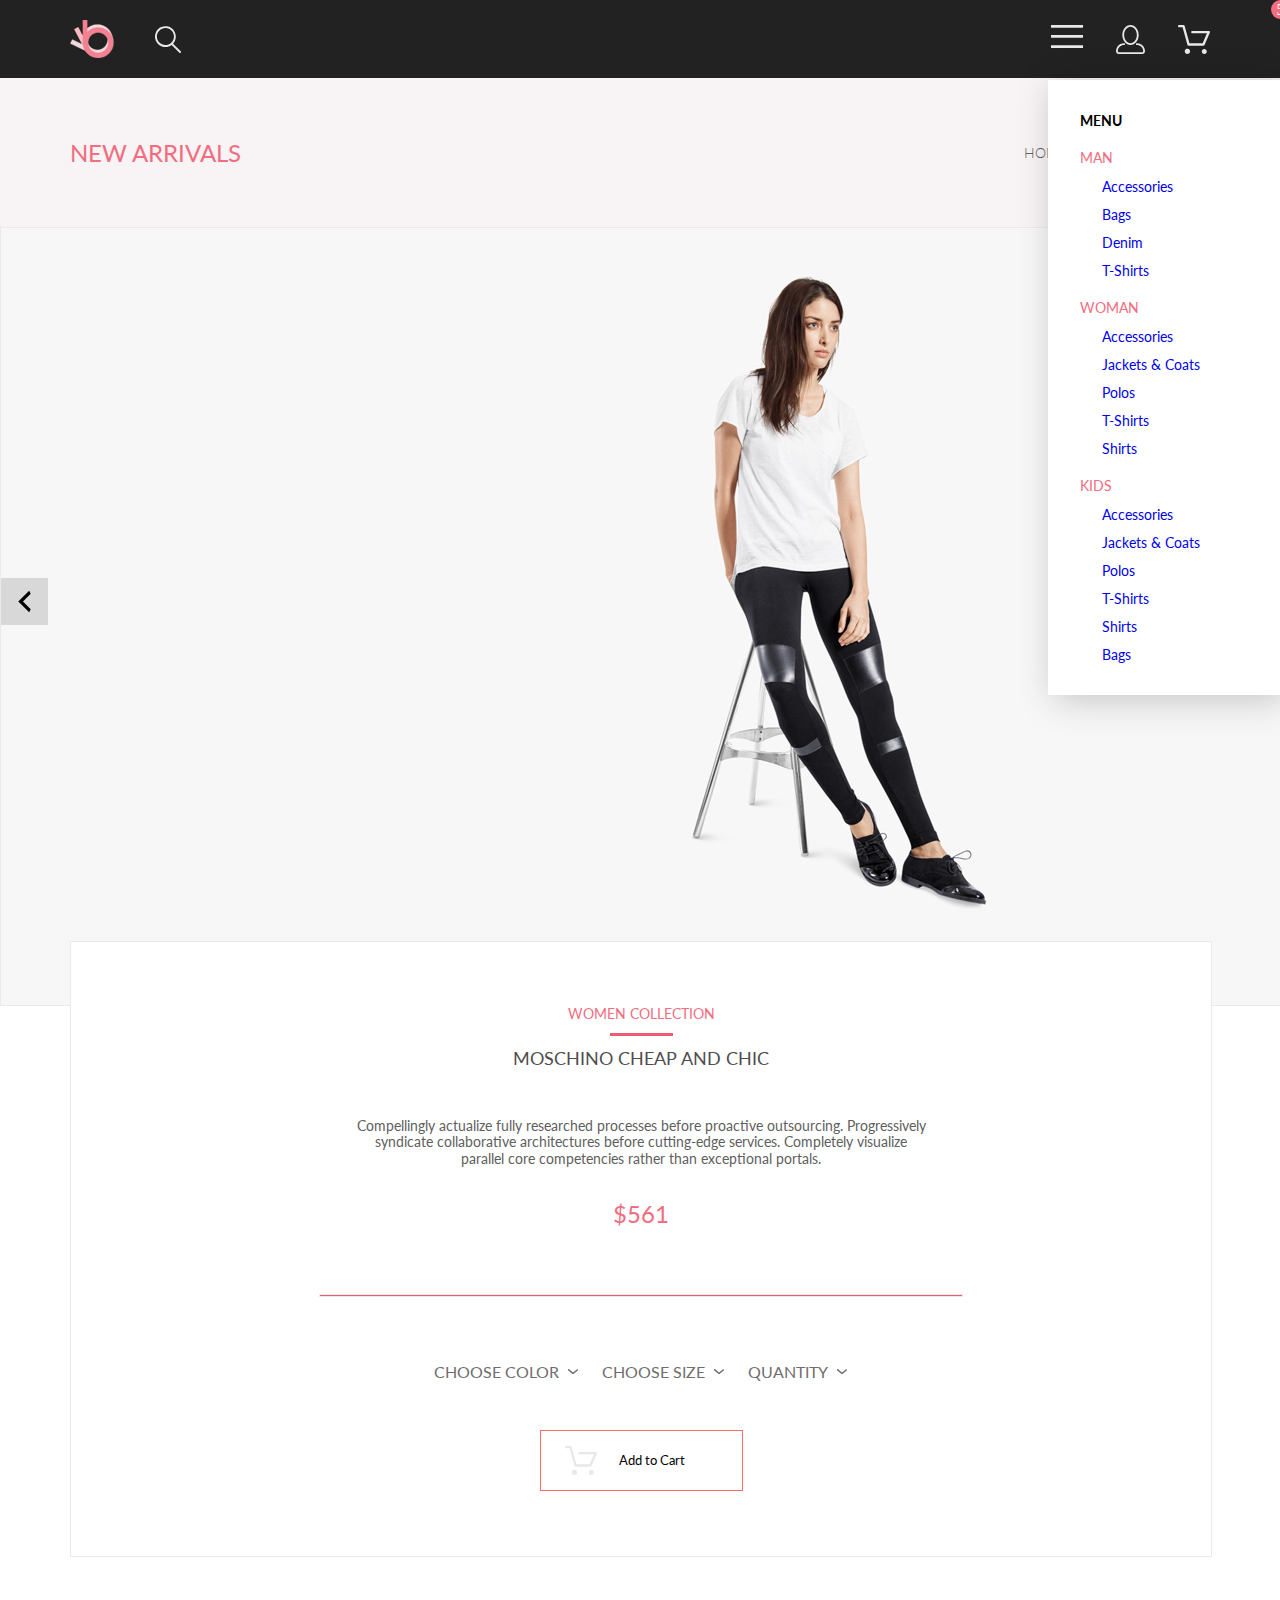
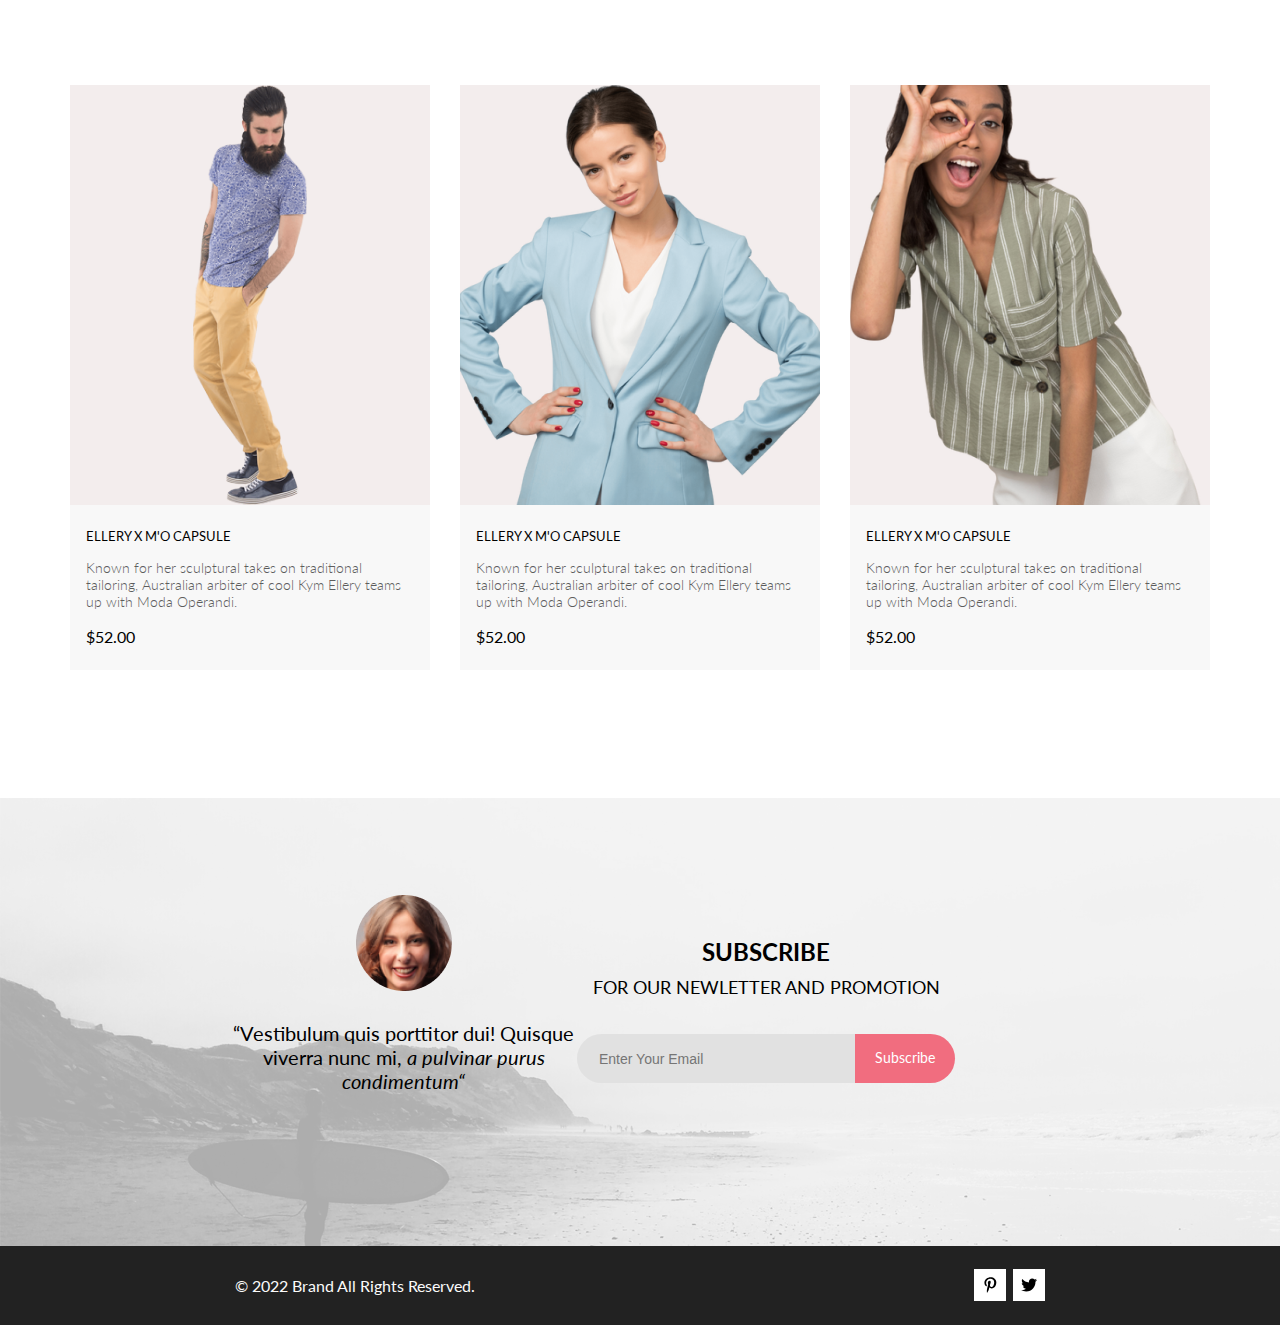
<file: product.html>
<!DOCTYPE html>
<html lang="en">
    <head>
        <meta charset="UTF-8" />
        <meta name="viewport" content="width=device-width, initial-scale=1.0" />
        <link rel="stylesheet" href="./style.css" />
        <title>Product</title>
    </head>
    <body>
        <div class="box-content">
            <h2 style="display: none">Site about clothes</h2>

            <!--
        <header class="header">
            <nav class="nav_left">
                <h3 style="display: none">Find</h3>
                <a href="./"><img src="./img/icon1.png" alt="icon1" /></a>
                <button>
                    <img src="./img/icon_find.svg" alt="icon_find" />
                </button>
            </nav>
            <nav class="nav_right">
                <h3 style="display: none">Menu, Log-in, Cart</h3>
                <button class="nav_right-menu"><img src="./img/icon_menu.svg" alt="icon_menu" /></button>
                <button class="hide"><img src="./img/icon_cabinet.svg" alt="icon_cabinet" /></button>
                <button class="hide">
                    <img src="./img/icon_basket.svg" alt="icon_basket" />
                </button>
                <div class="counter">
                    <span>5</span>
                </div>
            </nav>
        </header>
-->

            <header class="header center">
                <div class="header__left">
                    <a href="index.html" class="logo"><img src="img/logo.svg" alt="" /></a>
                    <svg width="26" height="27" viewBox="0 0 26 27" fill="none" xmlns="http://www.w3.org/2000/svg">
                        <path
                            d="M18.0589 17.6251C19.6705 15.865 20.6275 13.6039 20.769 11.2216C20.9106 8.83932 20.2281 6.48088 18.8362 4.54232C17.4443 2.60377 15.4278 1.20318 13.1252 0.575765C10.8227 -0.0516554 8.37437 0.132305 6.19143 1.09675C4.0085 2.0612 2.22389 3.74739 1.1373 5.87217C0.0507149 7.99695 -0.271678 10.4309 0.224264 12.7653C0.720206 15.0997 2.00428 17.1923 3.86085 18.6919C5.71741 20.1914 8.0334 21.0064 10.4199 21.0001C12.6723 21.0031 14.8638 20.2691 16.6599 18.9101L24.4079 26.7171C24.4934 26.8061 24.5958 26.8772 24.7091 26.9261C24.8225 26.9751 24.9444 27.0009 25.0679 27.0021C25.1916 27.0024 25.314 26.9773 25.4276 26.9283C25.5411 26.8793 25.6434 26.8074 25.7279 26.7171C25.9018 26.5362 25.999 26.295 25.999 26.0441C25.999 25.7931 25.9018 25.5519 25.7279 25.371L18.0589 17.6251ZM1.88589 10.5001C1.89873 8.81477 2.41021 7.17101 3.35586 5.776C4.30151 4.38098 5.63899 3.29715 7.1997 2.66114C8.76042 2.02513 10.4745 1.86542 12.1258 2.20213C13.7772 2.53884 15.2919 3.3569 16.479 4.55319C17.6661 5.74948 18.4725 7.27044 18.7965 8.92433C19.1204 10.5782 18.9475 12.291 18.2995 13.8468C17.6515 15.4026 16.5574 16.7316 15.1551 17.6665C13.7529 18.6014 12.1052 19.1002 10.4199 19.1C8.14843 19.0892 5.97409 18.1775 4.3741 16.5652C2.77412 14.9528 1.87924 12.7715 1.88589 10.5001Z"
                            fill="#E8E8E8"
                        />
                    </svg>
                </div>
                <div class="header__right">
                    <label for="burger"><img src="img/Burger.svg" alt="burger-menu" /></label>
                    <input id="burger" type="checkbox" />

                    <nav class="nav">
                        <h2 class="nav__heading">MENU</h2>
                        <h3 class="nav__subheading">MAN</h3>
                        <ul class="nav__ul">
                            <li class="nav__link"><a href="#">Accessories</a></li>
                            <li class="nav__link"><a href="#">Bags</a></li>
                            <li class="nav__link"><a href="#">Denim</a></li>
                            <li class="nav__link"><a href="#">T-Shirts</a></li>
                        </ul>

                        <h3 class="nav__subheading">WOMAN</h3>
                        <ul class="nav__ul">
                            <li class="nav__link"><a href="#">Accessories</a></li>
                            <li class="nav__link"><a href="#">Jackets & Coats</a></li>
                            <li class="nav__link"><a href="#">Polos</a></li>
                            <li class="nav__link"><a href="#">T-Shirts</a></li>
                            <li class="nav__link"><a href="#">Shirts</a></li>
                        </ul>

                        <h3 class="nav__subheading">KIDS</h3>
                        <ul class="nav__ul">
                            <li class="nav__link"><a href="#">Accessories</a></li>
                            <li class="nav__link"><a href="#">Jackets & Coats</a></li>
                            <li class="nav__link"><a href="#">Polos</a></li>
                            <li class="nav__link"><a href="#">T-Shirts</a></li>
                            <li class="nav__link"><a href="#">Shirts</a></li>
                            <li class="nav__link"><a href="#">Bags</a></li>
                        </ul>
                    </nav>

                    <button class="hide"><img src="./img/icon_cabinet.svg" alt="icon_cabinet" /></button>
                    <button class="hide">
                        <img src="./img/icon_basket.svg" alt="icon_basket" />
                    </button>
                    <div class="counter">
                        <span>5</span>
                    </div>
                </div>
            </header>

            <main class="main">
                <div class="top-head center">
                    <h2 class="top-head__heading">NEW ARRIVALS</h2>
                    <nav class="breadcrumbs">
                        <a href="#" class="breadcrumbs__link">HOME</a>
                        <a href="#" class="breadcrumbs__link">MEN</a>
                        <a href="#" class="breadcrumbs__link breadcrumbs__link_site">NEW ARRIVALS</a>
                    </nav>
                </div>

                <div class="product-box">
                    <div class="product-box__narrow left-narrow">
                        <img src="./img/left-narrow.svg" alt="left-narrow" />
                    </div>
                    <div class="product-box__imgbox">
                        <img class="product-box__img" src="img/product1.jpg" alt="product" />
                    </div>
                    <div class="product-box__narrow right-narrow">
                        <img src="./img/right-narrow.svg" alt="right-narrow" />
                    </div>
                </div>

                <div class="product center">
                    <div class="product__content">
                        <h4 class="product__collection">WOMEN COLLECTION</h4>
                        <div class="product__devider"></div>
                        <h3 class="product__name">MOSCHINO CHEAP AND CHIC</h3>
                        <p class="product__text">
                            Compellingly actualize fully researched processes before proactive outsourcing.
                            Progressively syndicate collaborative architectures before cutting-edge services. Completely
                            visualize parallel core competencies rather than exceptional portals.
                        </p>
                        <p class="product__price">$561</p>
                        <div class="product__line"></div>
                        <nav class="product__sort">
                            <a href="#" class="product__link"
                                >CHOOSE COLOR <img src="./img/toggle.svg" alt="toggle" />
                            </a>
                            <a href="#" class="product__link"
                                >CHOOSE SIZE <img src="./img/toggle.svg" alt="toggle"
                            /></a>
                            <a href="#" class="product__link">QUANTITY<img src="./img/toggle.svg" alt="toggle" /></a>
                        </nav>

                        <button class="product__button">
                            <img src="./img/icon_basket.svg" alt="icon_basket" />
                            <span>Add to Cart</span>
                        </button>
                    </div>
                </div>

                <div class="products container">
                    <div class="product_panel">
                        <div class="card">
                            <img src="./img/image_4.png" alt="image_4" />
                            <div class="Add_to_card">
                                <button>
                                    <img src="./img/icon_basket.svg" alt="icon_basket" />
                                    <span>Add to Cart</span>
                                </button>
                            </div>
                            <div class="card_description">
                                <h4>ELLERY X M'O CAPSULE</h4>
                                <p>
                                    Known for her sculptural takes on traditional tailoring, Australian arbiter of cool
                                    Kym Ellery teams up with Moda Operandi.
                                </p>
                                <h5>$52.00</h5>
                            </div>
                        </div>
                        <div class="card">
                            <img src="./img/Image_5.png" alt="Image_5" />
                            <div class="Add_to_card">
                                <button>
                                    <img src="./img/icon_basket.svg" alt="icon_basket" />
                                    <span>Add to Cart</span>
                                </button>
                            </div>
                            <div class="card_description">
                                <h4>ELLERY X M'O CAPSULE</h4>
                                <p>
                                    Known for her sculptural takes on traditional tailoring, Australian arbiter of cool
                                    Kym Ellery teams up with Moda Operandi.
                                </p>
                                <h5>$52.00</h5>
                            </div>
                        </div>
                        <div class="card">
                            <img src="./img/Image_6.png" alt="Image_6" />
                            <div class="Add_to_card">
                                <button>
                                    <img src="./img/icon_basket.svg" alt="icon_basket" />
                                    <span>Add to Cart</span>
                                </button>
                            </div>
                            <div class="card_description">
                                <h4>ELLERY X M'O CAPSULE</h4>
                                <p>
                                    Known for her sculptural takes on traditional tailoring, Australian arbiter of cool
                                    Kym Ellery teams up with Moda Operandi.
                                </p>
                                <h5>$52.00</h5>
                            </div>
                        </div>
                    </div>
                </div>
            </main>
            <footer class="footer prod">
                <section class="footer__subscribe">
                    <div class="fog">
                        <div class="footer__subscribe-leftside">
                            <img src="./img/Intersect.png" alt="Intersect" />
                            <p>
                                “Vestibulum quis porttitor dui! Quisque viverra nunc mi,
                                <span> a pulvinar purus condimentum“ </span>
                            </p>
                        </div>
                        <div class="footer__subscribe-rightside">
                            <h3>SUBSCRIBE</h3>
                            <h4>FOR OUR NEWLETTER AND PROMOTION</h4>
                            <form action="#">
                                <input type="email" placeholder="Enter Your Email" />
                                <button>Subscribe</button>
                            </form>
                        </div>
                    </div>
                </section>
                <section class="footer__reference">
                    <h4>© 2022 Brand All Rights Reserved.</h4>
                    <nav>
                        <h3 style="display: none">Our social</h3>
                        <a href="#">
                            <svg
                                width="13"
                                height="16"
                                viewBox="0 0 13 16"
                                fill="black"
                                xmlns="http://www.w3.org/2000/svg"
                            >
                                <path
                                    d="M6.7402 0.203125C3.55552 0.203125 0.408081 2.34063 0.408081 5.8C0.408081 8 1.63726 9.25 2.38221 9.25C2.68951 9.25 2.86643 8.3875 2.86643 8.14375C2.86643 7.85313 2.13079 7.23438 2.13079 6.025C2.13079 3.5125 4.03043 1.73125 6.48878 1.73125C8.60259 1.73125 10.167 2.94062 10.167 5.1625C10.167 6.82187 9.50585 9.93437 7.3641 9.93437C6.59121 9.93437 5.93006 9.37187 5.93006 8.56563C5.93006 7.38438 6.74951 6.24062 6.74951 5.02187C6.74951 2.95312 3.83487 3.32812 3.83487 5.82812C3.83487 6.35313 3.90006 6.93437 4.13286 7.4125C3.70451 9.26875 2.82919 12.0344 2.82919 13.9469C2.82919 14.5375 2.91299 15.1188 2.96886 15.7094C3.0744 15.8281 3.02163 15.8156 3.18304 15.7563C4.74744 13.6 4.69157 13.1781 5.39928 10.3562C5.78107 11.0875 6.76814 11.4812 7.55034 11.4812C10.8468 11.4812 12.3274 8.24688 12.3274 5.33125C12.3274 2.22813 9.66415 0.203125 6.7402 0.203125Z"
                                />
                            </svg>
                        </a>
                        <a href="#">
                            <svg
                                width="17"
                                height="14"
                                viewBox="0 0 17 14"
                                fill="black"
                                xmlns="http://www.w3.org/2000/svg"
                            >
                                <path
                                    d="M14.4181 3.74107C14.4281 3.88319 14.4281 4.02535 14.4281 4.16747C14.4281 8.50247 11.1509 13.4974 5.16096 13.4974C3.31558 13.4974 1.60132 12.9593 0.159302 12.0253C0.421495 12.0558 0.673569 12.0659 0.94585 12.0659C2.46851 12.0659 3.8702 11.5482 4.98953 10.6649C3.5576 10.6345 2.3576 9.69032 1.94415 8.39081C2.14585 8.42125 2.34751 8.44156 2.5593 8.44156C2.85172 8.44156 3.14418 8.40094 3.41643 8.32991C1.92401 8.02531 0.80465 6.70553 0.80465 5.11163V5.07103C1.23825 5.31469 1.74249 5.46697 2.2769 5.48725C1.39959 4.89841 0.824826 3.89335 0.824826 2.75628C0.824826 2.14716 0.98614 1.58878 1.26851 1.10147C2.87187 3.09131 5.28195 4.39078 7.98443 4.53294C7.93403 4.28928 7.90376 4.0355 7.90376 3.78169C7.90376 1.97457 9.35586 0.502502 11.1609 0.502502C12.0987 0.502502 12.9457 0.89844 13.5407 1.53803C14.2768 1.39591 14.9827 1.12178 15.6079 0.746159C15.3659 1.5076 14.8516 2.14719 14.176 2.55325C14.8315 2.48222 15.4668 2.29944 16.0516 2.04566C15.608 2.69538 15.0533 3.27403 14.4181 3.74107Z"
                                />
                            </svg>
                        </a>
                    </nav>
                </section>
            </footer>
        </div>
        <script src="./json.js"></script>
        <script src="./script.js"></script>
    </body>
</html>
</file>
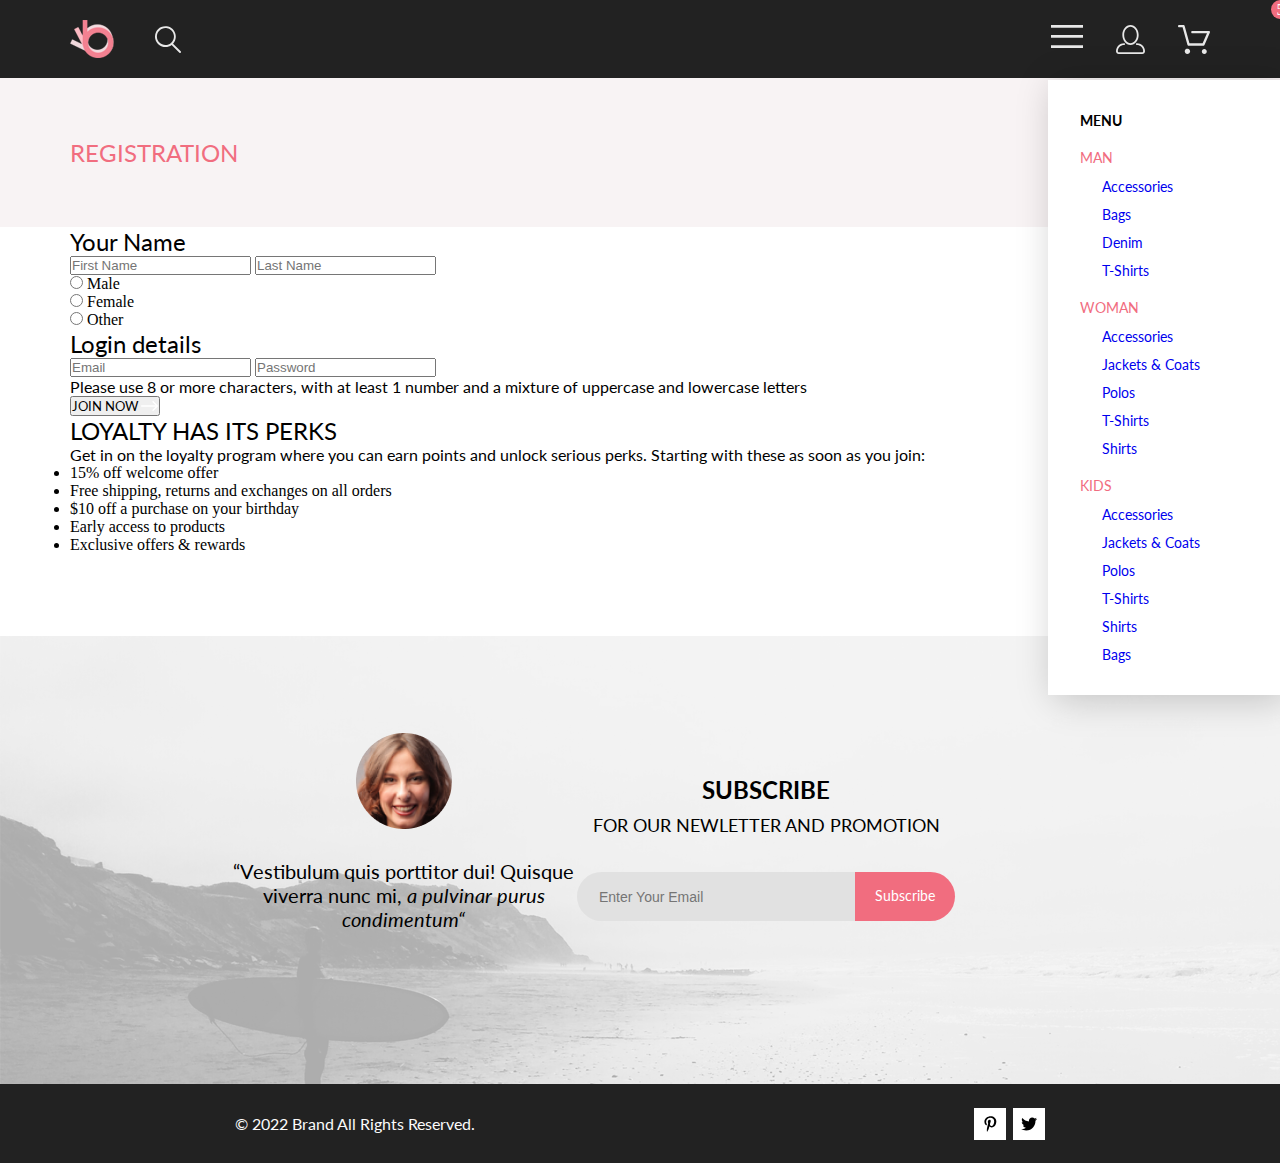
<file: registration.html>
<!DOCTYPE html>
<html lang="en">
    <head>
        <meta charset="UTF-8" />
        <meta name="viewport" content="width=device-width, initial-scale=1.0" />
        <link rel="stylesheet" href="./style.css" />
        <title>Cart</title>
    </head>
    <body>
        <div class="box-content">
            <h2 style="display: none">Site about clothes</h2>

            <header class="header center">
                <div class="header__left">
                    <a href="index.html" class="logo"><img src="img/logo.svg" alt="" /></a>
                    <svg width="26" height="27" viewBox="0 0 26 27" fill="none" xmlns="http://www.w3.org/2000/svg">
                        <path
                            d="M18.0589 17.6251C19.6705 15.865 20.6275 13.6039 20.769 11.2216C20.9106 8.83932 20.2281 6.48088 18.8362 4.54232C17.4443 2.60377 15.4278 1.20318 13.1252 0.575765C10.8227 -0.0516554 8.37437 0.132305 6.19143 1.09675C4.0085 2.0612 2.22389 3.74739 1.1373 5.87217C0.0507149 7.99695 -0.271678 10.4309 0.224264 12.7653C0.720206 15.0997 2.00428 17.1923 3.86085 18.6919C5.71741 20.1914 8.0334 21.0064 10.4199 21.0001C12.6723 21.0031 14.8638 20.2691 16.6599 18.9101L24.4079 26.7171C24.4934 26.8061 24.5958 26.8772 24.7091 26.9261C24.8225 26.9751 24.9444 27.0009 25.0679 27.0021C25.1916 27.0024 25.314 26.9773 25.4276 26.9283C25.5411 26.8793 25.6434 26.8074 25.7279 26.7171C25.9018 26.5362 25.999 26.295 25.999 26.0441C25.999 25.7931 25.9018 25.5519 25.7279 25.371L18.0589 17.6251ZM1.88589 10.5001C1.89873 8.81477 2.41021 7.17101 3.35586 5.776C4.30151 4.38098 5.63899 3.29715 7.1997 2.66114C8.76042 2.02513 10.4745 1.86542 12.1258 2.20213C13.7772 2.53884 15.2919 3.3569 16.479 4.55319C17.6661 5.74948 18.4725 7.27044 18.7965 8.92433C19.1204 10.5782 18.9475 12.291 18.2995 13.8468C17.6515 15.4026 16.5574 16.7316 15.1551 17.6665C13.7529 18.6014 12.1052 19.1002 10.4199 19.1C8.14843 19.0892 5.97409 18.1775 4.3741 16.5652C2.77412 14.9528 1.87924 12.7715 1.88589 10.5001Z"
                            fill="#E8E8E8"
                        />
                    </svg>
                </div>
                <div class="header__right">
                    <label for="burger"><img src="img/Burger.svg" alt="burger-menu" /></label>
                    <input id="burger" type="checkbox" />

                    <nav class="nav">
                        <h2 class="nav__heading">MENU</h2>
                        <h3 class="nav__subheading">MAN</h3>
                        <ul class="nav__ul">
                            <li class="nav__link"><a href="#">Accessories</a></li>
                            <li class="nav__link"><a href="#">Bags</a></li>
                            <li class="nav__link"><a href="#">Denim</a></li>
                            <li class="nav__link"><a href="#">T-Shirts</a></li>
                        </ul>

                        <h3 class="nav__subheading">WOMAN</h3>
                        <ul class="nav__ul">
                            <li class="nav__link"><a href="#">Accessories</a></li>
                            <li class="nav__link"><a href="#">Jackets & Coats</a></li>
                            <li class="nav__link"><a href="#">Polos</a></li>
                            <li class="nav__link"><a href="#">T-Shirts</a></li>
                            <li class="nav__link"><a href="#">Shirts</a></li>
                        </ul>

                        <h3 class="nav__subheading">KIDS</h3>
                        <ul class="nav__ul">
                            <li class="nav__link"><a href="#">Accessories</a></li>
                            <li class="nav__link"><a href="#">Jackets & Coats</a></li>
                            <li class="nav__link"><a href="#">Polos</a></li>
                            <li class="nav__link"><a href="#">T-Shirts</a></li>
                            <li class="nav__link"><a href="#">Shirts</a></li>
                            <li class="nav__link"><a href="#">Bags</a></li>
                        </ul>
                    </nav>

                    <button class="hide"><img src="./img/icon_cabinet.svg" alt="icon_cabinet" /></button>
                    <button class="hide">
                        <img src="./img/icon_basket.svg" alt="icon_basket" />
                    </button>
                    <div class="counter">
                        <span>5</span>
                    </div>
                </div>
            </header>

            <main class="main">
                <div class="top-head center">
                    <h2 class="top-head__heading">REGISTRATION</h2>
                </div>
                <div class="registration center">
                    <form action="#" class="registration__form">
                        <h2 class="registration__header">Your Name</h2>
                        <input class="registration__input" type="text" placeholder="First Name" />
                        <input class="registration__input" type="text" placeholder="Last Name" />
                        <div class="registration__radiogroup">
                            <div class="registration__radiogroup-item radiobutton_male">
                                <input class="registration__radiobutton" type="radio" id="Male" value="Male" />
                                <label for="Male">Male</label>
                            </div>
                            <div class="registration__radiogroup-item radiobutton_female">
                                <input class="registration__radiobutton" type="radio" id="Female" value="Female" />
                                <label for="Female">Female</label>
                            </div>
                            <div class="registration__radiogroup-item radiobutton_other">
                                <input class="registration__radiobutton" type="radio" id="Other" value="Other" />
                                <label for="Other">Other</label>
                            </div>
                        </div>
                        <h2 class="registration__header">Login details</h2>
                        <input class="registration__input" type="text" placeholder="Email" />
                        <input class="registration__input" type="text" placeholder="Password" />
                        <p class="registration__text">
                            Please use 8 or more characters, with at least 1 number and a mixture of uppercase and
                            lowercase letters
                        </p>
                        <button class="registration__button">
                            <span>JOIN NOW</span>
                            <svg
                                width="17"
                                height="10"
                                viewBox="0 0 17 10"
                                fill="none"
                                xmlns="http://www.w3.org/2000/svg"
                            >
                                <path
                                    fill-rule="evenodd"
                                    clip-rule="evenodd"
                                    d="M11.54 0.208095C11.6058 0.142131 11.684 0.0897967 11.77 0.0540883C11.8561 0.01838 11.9483 0 12.0415 0C12.1347 0 12.2269 0.01838 12.313 0.0540883C12.399 0.0897967 12.4772 0.142131 12.543 0.208095L16.7929 4.458C16.8589 4.5238 16.9112 4.60196 16.9469 4.68802C16.9826 4.77407 17.001 4.86632 17.001 4.95949C17.001 5.05266 16.9826 5.14491 16.9469 5.23097C16.9112 5.31702 16.8589 5.39518 16.7929 5.46098L12.543 9.71089C12.41 9.84389 12.2296 9.91861 12.0415 9.91861C11.8534 9.91861 11.673 9.84389 11.54 9.71089C11.407 9.57788 11.3323 9.39749 11.3323 9.2094C11.3323 9.0213 11.407 8.84091 11.54 8.70791L15.2898 4.95949L11.54 1.21107C11.474 1.14528 11.4217 1.06711 11.386 0.981059C11.3503 0.895005 11.3319 0.802752 11.3319 0.709584C11.3319 0.616415 11.3503 0.524162 11.386 0.438109C11.4217 0.352055 11.474 0.273891 11.54 0.208095Z"
                                    fill="white"
                                />
                                <path
                                    fill-rule="evenodd"
                                    clip-rule="evenodd"
                                    d="M0 4.95948C0 4.77162 0.0746263 4.59146 0.207462 4.45862C0.340297 4.32579 0.52046 4.25116 0.708318 4.25116H15.583C15.7708 4.25116 15.951 4.32579 16.0838 4.45862C16.2167 4.59146 16.2913 4.77162 16.2913 4.95948C16.2913 5.14734 16.2167 5.3275 16.0838 5.46033C15.951 5.59317 15.7708 5.6678 15.583 5.6678H0.708318C0.52046 5.6678 0.340297 5.59317 0.207462 5.46033C0.0746263 5.3275 0 5.14734 0 4.95948Z"
                                    fill="white"
                                />
                            </svg>
                        </button>
                    </form>

                    <div class="registration-loyalty">
                        <h2 class="registration-loyalty__header">LOYALTY HAS ITS PERKS</h2>
                        <p class="registration-loyalty__text">
                            Get in on the loyalty program where you can earn points and unlock serious perks. Starting
                            with these as soon as you join:
                        </p>
                        <ul class="registration-loyalty__list">
                            <li class="registration-loyalty__item">15% off welcome offer</li>
                            <li class="registration-loyalty__item">
                                Free shipping, returns and exchanges on all orders
                            </li>
                            <li class="registration-loyalty__item">$10 off a purchase on your birthday</li>
                            <li class="registration-loyalty__item">Early access to products</li>
                            <li class="registration-loyalty__item">Exclusive offers & rewards</li>
                        </ul>
                    </div>
                </div>
            </main>
            <footer class="footer prod">
                <section class="footer__subscribe">
                    <div class="fog">
                        <div class="footer__subscribe-leftside">
                            <img src="./img/Intersect.png" alt="Intersect" />
                            <p>
                                “Vestibulum quis porttitor dui! Quisque viverra nunc mi,
                                <span> a pulvinar purus condimentum“ </span>
                            </p>
                        </div>
                        <div class="footer__subscribe-rightside">
                            <h3>SUBSCRIBE</h3>
                            <h4>FOR OUR NEWLETTER AND PROMOTION</h4>
                            <form action="#">
                                <input type="email" placeholder="Enter Your Email" />
                                <button>Subscribe</button>
                            </form>
                        </div>
                    </div>
                </section>
                <section class="footer__reference">
                    <h4>© 2022 Brand All Rights Reserved.</h4>
                    <nav>
                        <h3 style="display: none">Our social</h3>
                        <a href="#">
                            <svg
                                width="13"
                                height="16"
                                viewBox="0 0 13 16"
                                fill="black"
                                xmlns="http://www.w3.org/2000/svg"
                            >
                                <path
                                    d="M6.7402 0.203125C3.55552 0.203125 0.408081 2.34063 0.408081 5.8C0.408081 8 1.63726 9.25 2.38221 9.25C2.68951 9.25 2.86643 8.3875 2.86643 8.14375C2.86643 7.85313 2.13079 7.23438 2.13079 6.025C2.13079 3.5125 4.03043 1.73125 6.48878 1.73125C8.60259 1.73125 10.167 2.94062 10.167 5.1625C10.167 6.82187 9.50585 9.93437 7.3641 9.93437C6.59121 9.93437 5.93006 9.37187 5.93006 8.56563C5.93006 7.38438 6.74951 6.24062 6.74951 5.02187C6.74951 2.95312 3.83487 3.32812 3.83487 5.82812C3.83487 6.35313 3.90006 6.93437 4.13286 7.4125C3.70451 9.26875 2.82919 12.0344 2.82919 13.9469C2.82919 14.5375 2.91299 15.1188 2.96886 15.7094C3.0744 15.8281 3.02163 15.8156 3.18304 15.7563C4.74744 13.6 4.69157 13.1781 5.39928 10.3562C5.78107 11.0875 6.76814 11.4812 7.55034 11.4812C10.8468 11.4812 12.3274 8.24688 12.3274 5.33125C12.3274 2.22813 9.66415 0.203125 6.7402 0.203125Z"
                                />
                            </svg>
                        </a>
                        <a href="#">
                            <svg
                                width="17"
                                height="14"
                                viewBox="0 0 17 14"
                                fill="black"
                                xmlns="http://www.w3.org/2000/svg"
                            >
                                <path
                                    d="M14.4181 3.74107C14.4281 3.88319 14.4281 4.02535 14.4281 4.16747C14.4281 8.50247 11.1509 13.4974 5.16096 13.4974C3.31558 13.4974 1.60132 12.9593 0.159302 12.0253C0.421495 12.0558 0.673569 12.0659 0.94585 12.0659C2.46851 12.0659 3.8702 11.5482 4.98953 10.6649C3.5576 10.6345 2.3576 9.69032 1.94415 8.39081C2.14585 8.42125 2.34751 8.44156 2.5593 8.44156C2.85172 8.44156 3.14418 8.40094 3.41643 8.32991C1.92401 8.02531 0.80465 6.70553 0.80465 5.11163V5.07103C1.23825 5.31469 1.74249 5.46697 2.2769 5.48725C1.39959 4.89841 0.824826 3.89335 0.824826 2.75628C0.824826 2.14716 0.98614 1.58878 1.26851 1.10147C2.87187 3.09131 5.28195 4.39078 7.98443 4.53294C7.93403 4.28928 7.90376 4.0355 7.90376 3.78169C7.90376 1.97457 9.35586 0.502502 11.1609 0.502502C12.0987 0.502502 12.9457 0.89844 13.5407 1.53803C14.2768 1.39591 14.9827 1.12178 15.6079 0.746159C15.3659 1.5076 14.8516 2.14719 14.176 2.55325C14.8315 2.48222 15.4668 2.29944 16.0516 2.04566C15.608 2.69538 15.0533 3.27403 14.4181 3.74107Z"
                                />
                            </svg>
                        </a>
                    </nav>
                </section>
            </footer>
        </div>
        <script src="./json.js"></script>
        <script src="./script.js"></script>
    </body>
</html>
</file>
<file: style.css>
@import url("https://fonts.googleapis.com/css2?family=Lato:ital,wght@0,100;0,300;0,400;0,700;0,900;1,100;1,300;1,400;1,700;1,900&display=swap");
* {
  margin: 0;
  padding: 0;
  text-decoration: none;
}

a {
  text-decoration: none;
}

body {
  scroll-behavior: smooth;
  background: #FFFFFF;
}

img {
  display: block;
  max-width: 100%;
}

h2,
h3,
h4,
h5,
p,
a, button {
  font-family: "Lato", sans-serif;
  font-weight: 400;
}

.container {
  max-width: 1140px;
  margin: 0 auto;
}

.center {
  padding-left: calc(50% - 570px);
  padding-right: calc(50% - 570px);
}

.header__left, .header {
  display: flex;
  flex-wrap: wrap;
}

.header {
  background-color: #222;
  padding-top: 20px;
  padding-bottom: 20px;
  align-items: center;
  justify-content: space-between;
  position: relative;
}
.header button {
  border: none;
  cursor: pointer;
  background: none;
}
.header__left {
  display: flex;
  align-items: center;
  gap: 41px;
}
.header__right {
  display: flex;
  justify-content: space-between;
  gap: 33px;
}
.header .counter {
  width: 19px;
  height: 19px;
  border-radius: 50%;
  background: #F16D7F;
  position: absolute;
  top: 0;
  right: -10px;
  color: #FFFFFF;
  display: flex;
  justify-content: center;
  align-items: center;
}

#burger {
  position: absolute;
  left: -999999px;
  visibility: hidden;
}
#burger:checked ~ .nav {
  right: -232px;
}

.box-content {
  overflow: hidden;
}

.nav {
  background: #FFFFFF;
  box-shadow: 6px 4px 35px 0px rgba(0, 0, 0, 0.2117647059);
  width: 232px;
  padding: 32px;
  box-sizing: border-box;
  position: absolute;
  top: 80px;
  right: 0;
  transition: right 0.3s;
  z-index: 1;
}
.nav__heading {
  font-family: Lato;
  font-weight: 700;
  font-size: 14px;
  line-height: 17px;
  color: #000000;
  margin-bottom: 4px;
}
.nav__subheading {
  font-family: Lato;
  font-weight: 400;
  font-size: 14px;
  line-height: 17px;
  color: #F16D7F;
  margin-bottom: 12px;
  margin-top: 20px;
}
.nav__ul {
  display: flex;
  flex-direction: column;
  gap: 11px;
  padding-left: 22px;
  list-style-type: none;
}
.nav__link {
  text-decoration: none;
  font-family: Lato;
  font-weight: 400;
  font-size: 14px;
  line-height: 17px;
  color: #6F6E6E;
}
.nav__link:hover {
  color: #F16D7F;
}

.main {
  margin: 0 auto;
  max-width: 1600px;
}
.main .top-head {
  margin: 0 auto;
  max-width: 1600px;
  background: #F8F3F4;
  padding-top: 60px;
  padding-bottom: 60px;
  display: flex;
  align-items: center;
  justify-content: space-between;
}
.main .top-head__heading {
  font-style: normal;
  font-weight: 400;
  font-size: 24px;
  line-height: 29px;
  color: #F16D7F;
}
.main .breadcrumbs__link {
  font-style: normal;
  font-weight: 300;
  font-size: 14px;
  line-height: 17px;
  color: #636363;
}
.main .breadcrumbs__link_site {
  font-weight: 700;
  color: #F16D7F;
}
.main .main_begin {
  max-width: 1600px;
  height: 764px;
  margin: 0 auto;
  margin-bottom: 65px;
  background: #F1E4E6;
  display: flex;
  position: relative;
}
.main .main_begin_leftside img {
  height: 100%;
}
.main .main_begin .label {
  margin-top: 290px;
  margin-left: 64px;
  border-left: 12px solid #F16D7F;
  padding-left: 16px;
  max-width: 406px;
}
.main .main_begin .label h1 {
  font-family: "Lato", sans-serif;
  font-weight: 900;
  color: #222222;
  font-size: 48px;
  line-height: 120%;
}
.main .main_begin .label h3 {
  font-size: 32px;
  font-weight: 700;
  line-height: 120%;
  color: #222222;
  text-align: left;
}
.main .main_begin .label h3 span {
  color: #F16D7F;
}
.main .product-box {
  width: 1600px;
  border: 1px solid #EAEAEA;
  background-color: #F7F7F7;
  display: flex;
  justify-content: space-between;
  align-items: center;
  padding-top: 11px;
  padding-bottom: 42px;
  z-index: 0;
}
.main .product-box__narrow {
  height: 47px;
  width: 47px;
  background: rgba(42, 42, 42, 0.1490196078);
  display: flex;
  justify-content: center;
  align-items: center;
}
.main .product-box__imgbox {
  width: 597px;
  height: 724px;
}
.main .product-box__img {
  width: 100%;
}
.main .filter-sort {
  padding-top: 39px;
  position: relative;
  box-sizing: border-box;
  height: 132px;
  display: flex;
  gap: 30px;
}
.main .filter {
  padding: 13px;
  width: 360px;
  box-sizing: border-box;
  position: relative;
  z-index: 10;
}
.main .filter__content {
  background-color: #fff;
  padding-top: 0;
  padding-right: 16px;
  padding-bottom: 16px;
  padding-left: 16px;
}
.main .filter[open] {
  background: #FFFFFF;
  box-shadow: 6px 4px 35px 0px rgba(0, 0, 0, 0.2117647059);
}
.main .filter[open] .filter__heading {
  color: #F16D7F;
}
.main .filter[open] path {
  fill: #F16D7F;
}
.main .filter__summary {
  display: flex;
  align-items: center;
  gap: 11px;
  padding-left: 16px;
}
.main .filter__heading {
  font-family: Lato;
  font-weight: 600;
  font-size: 14px;
  line-height: 17px;
  letter-spacing: 0%;
  color: #EF5B70;
}
.main .filter__item {
  margin-top: 16px;
}
.main .filter__link-box {
  display: flex;
  flex-direction: column;
  gap: 11px;
  padding: 24px 16px;
}
.main .filter__link {
  font-family: Lato;
  font-weight: 400;
  font-size: 14px;
  line-height: 17px;
  color: #6F6E6E;
}
.main .filter__link:hover {
  color: #F16D7F;
}
.main .filter__head {
  font-family: Lato;
  font-weight: 400;
  font-size: 14px;
  line-height: 17px;
  color: #6F6E6E;
  padding: 8px 11px 11px 11px;
  border-bottom: 1px solid #EBEBEB;
  border-left: 5px solid #F16D7F;
}
.main .filter__item[open] .filter__head {
  color: #F16D7F;
}
.main .sort {
  padding-top: 12px;
  display: flex;
  gap: 18px;
}
.main .sort__details {
  position: relative;
}
.main .sort__summary {
  display: flex;
  align-items: center;
  gap: 10px;
}
.main .sort__heading {
  font-family: Lato;
  font-weight: 400;
  font-size: 14px;
  line-height: 17px;
  color: #6F6E6E;
}
.main .sort__box {
  background: #FFFFFF;
  box-shadow: 6px 4px 35px 0px rgba(0, 0, 0, 0.2117647059);
  padding: 7px 30px 11px 9px;
  position: absolute;
  left: -9px;
  top: 20px;
  display: flex;
  flex-direction: column;
  gap: 8px;
  z-index: 1;
}
.main .sort__check {
  display: flex;
  gap: 9px;
  align-items: center;
  font-weight: 400;
  font-size: 14px;
  line-height: 16px;
  color: #6F6E6E;
}
.main .product {
  position: relative;
  margin-top: -65px;
  margin-bottom: 128px;
}
.main .product__content {
  z-index: 3;
  width: 1140px;
  padding-top: 65px;
  padding-bottom: 65px;
  background-color: #FFFFFF;
  border: 1px solid #EAEAEA;
  display: flex;
  flex-direction: column;
  align-items: center;
}
.main .product__collection {
  margin-bottom: 12px;
  font-family: Lato;
  font-weight: 400;
  font-size: 14px;
  line-height: 100%;
  letter-spacing: 0%;
  color: #F16D7F;
}
.main .product__devider {
  width: 63px;
  height: 3px;
  background-color: #EF5B70;
  margin-bottom: 12px;
}
.main .product__name {
  font-style: normal;
  font-weight: 400;
  font-size: 18px;
  line-height: 120%;
  color: #4D4D4D;
  margin-bottom: 48px;
}
.main .product__text {
  font-family: Lato;
  font-weight: 400;
  font-size: 14px;
  line-height: 120%;
  color: #5E5E5E;
  max-width: 570px;
  text-align: center;
  margin-bottom: 32px;
}
.main .product__price {
  font-style: normal;
  font-weight: 400;
  font-size: 24px;
  line-height: 120%;
  color: #F16D7F;
  margin-bottom: 65px;
}
.main .product__line {
  width: 642px;
  height: 1px;
  background-color: #EF5B70;
  margin-bottom: 65px;
  border: 1px solid #EAEAEA;
}
.main .product__sort {
  margin-bottom: 49px;
  display: flex;
  gap: 23px;
  justify-content: space-between;
}
.main .product__link {
  color: #6F6E6E;
  display: flex;
  justify-content: space-between;
  gap: 9px;
}
.main .product__button {
  border: 1px solid #FF6A6A;
  display: flex;
  justify-content: space-between;
  align-items: center;
  padding: 15px 57px 15px 24px;
  gap: 22px;
  cursor: pointer;
  background: none;
}
.main .menu {
  position: absolute;
  top: 0;
  right: 0;
  max-width: 232px;
  background: #FFFFFF;
  padding: 32px;
  padding-right: 74px;
  display: flex;
  flex-direction: column;
  gap: 20px;
}
.main .menu h3 {
  font-size: 14px;
  font-weight: 700;
  line-height: 120%;
  text-align: left;
  color: #000000;
}
.main .menu button {
  border: none;
  cursor: pointer;
  opacity: 0;
  background: white;
  max-width: 30px;
  position: absolute;
  top: 10px;
  right: 10px;
}
.main .menu h4 {
  font-size: 14px;
  line-height: 120%;
  text-align: left;
  color: #F16D7F;
}
.main .menu h5 {
  font-size: 14px;
  line-height: 120%;
  text-align: left;
  color: #6F6E6E;
  margin-left: 24.5px;
}
.main .item {
  display: flex;
  flex-direction: column;
  gap: 12px;
}
.main .hidden {
  display: none;
}
.main .offer {
  margin-bottom: 96px;
  display: flex;
  flex-wrap: wrap;
  /* justify-content: space-between; */
  gap: 30px;
}
.main .offer h2 {
  font-size: 16px;
  line-height: 120%;
  text-align: center;
  color: white;
}
.main .offer h3 {
  font-size: 24px;
  font-weight: 700;
  line-height: 120%;
  text-align: center;
  color: #F16D7F;
}
.main .offer .darkening {
  background: rgba(33, 22, 22, 0.6980392157);
  width: 100%;
  height: 100%;
  display: flex;
  align-items: center;
  justify-content: center;
}
.main .offer .standard_card {
  width: 360px;
  height: 260px;
}
.main .offer .for_women {
  background-image: url(./img/for_woman.png);
}
.main .offer .for_men {
  background-image: url(./img/for_men.png);
}
.main .offer .for_kids {
  background-image: url(./img/for_kids.png);
}
.main .offer .accesouies {
  background-image: url(./img/accesouries.png);
  width: 100%;
  height: 180px;
}
.main .products {
  display: flex;
  flex-direction: column;
  align-items: center;
}
.main .products h2 {
  font-size: 30px;
  line-height: 120%;
  max-width: 190px;
  color: #222222;
  margin-bottom: 6px;
}
.main .products h3 {
  font-size: 14px;
  line-height: 120%;
  max-width: 336px;
  color: #9F9F9F;
  margin-bottom: 46px;
}
.main .products .product_panel {
  margin-bottom: 46px;
  display: flex;
  flex-wrap: wrap;
  flex-direction: row;
  row-gap: 25px;
  -moz-column-gap: 30px;
       column-gap: 30px;
}
.main .products .product_panel .card {
  max-width: 360px;
  max-height: 587px;
  position: relative;
}
.main .products .product_panel .card_description {
  padding: 24px 16px 24px 16px;
  display: flex;
  flex-direction: column;
  gap: 16px;
  max-width: 100%;
  background-color: #F8F8F8;
}
.main .products .product_panel .card_description h4 {
  font-size: 13px;
  line-height: 120%;
  text-align: left;
  color: black;
  max-width: 149px;
}
.main .products .product_panel .card_description p {
  font-size: 14px;
  font-weight: 300;
  line-height: 120%;
  text-align: left;
  color: #5D5D5D;
  max-width: 315px;
}
.main .products .product_panel .card_description h5 {
  font-size: 16px;
  line-height: 120%;
  text-align: left;
  max-width: 53px;
}
.main .products .product_panel .card img:hover ~ .Add_to_card {
  display: flex;
}
.main .products .product_panel .Add_to_card {
  width: 360px;
  height: 420px;
  position: absolute;
  top: 0;
  left: 0;
  align-items: center;
  justify-content: center;
  background: rgba(58, 56, 56, 0.8588235294);
  display: none;
}
.main .products .product_panel .Add_to_card button {
  border: 1px solid #FFFFFF;
  display: flex;
  justify-content: space-between;
  align-items: center;
  padding: 11px 15px 9px 15px;
  gap: 11px;
  cursor: pointer;
  margin-bottom: 0;
  background: none;
}
.main .products .product_panel .Add_to_card span {
  font-size: 14px;
  line-height: 120%;
  color: white;
}
.main .products .Browse {
  margin-bottom: 95px;
  border: 1px solid #FF6A6A;
  padding: 15px 39px;
  font-size: 16px;
  line-height: 120%;
  /* max-width: 212px; */
  color: #F26376;
  background: none;
  cursor: pointer;
}
.main .products .Browse:hover {
  background-color: #FF6A6A;
  color: white;
}

.footer {
  margin: 0 auto;
  max-width: 1600px;
}
.footer .fog {
  background: rgba(244, 244, 244, 0.6980392157);
  width: 100%;
  height: 100%;
  display: flex;
  align-items: center;
  justify-content: space-between;
  padding-top: 97px;
  padding-bottom: 126px;
}
.footer__delivery {
  background: #222222;
  padding: 104px 230px;
  display: flex;
  gap: 30px;
}
.footer__delivery .subcard {
  max-width: 360px;
  height: 134px;
  display: flex;
  flex-direction: column;
  justify-content: space-between;
  align-items: center;
  color: #FBFBFB;
}
.footer__delivery .subcard h2 {
  font-size: 20px;
  line-height: 120%;
}
.footer__delivery .subcard p {
  font-size: 14px;
  line-height: 120%;
  margin-bottom: 0;
  text-align: center;
  padding: 0 20px 0 20px;
  opacity: 70%;
}
.footer__subscribe {
  background-image: url(./img/Layer_41.png);
  background-size: cover;
}
.footer__subscribe-leftside {
  margin-left: 230px;
  max-width: 360px;
  display: flex;
  flex-direction: column;
  align-items: center;
  /* margin-top: 97px; */
}
.footer__subscribe-leftside img {
  margin-bottom: 30px;
}
.footer__subscribe-leftside p {
  height: 99px;
  font-size: 20px;
  line-height: 120%;
  text-align: center;
}
.footer__subscribe-leftside span {
  font-style: italic;
}
.footer__subscribe-rightside {
  margin-right: 325px;
  max-width: 557px;
  display: flex;
  flex-direction: column;
  align-items: center;
}
.footer__subscribe-rightside h3 {
  font-size: 24px;
  font-weight: 700;
  line-height: 167%;
  text-align: center;
}
.footer__subscribe-rightside h4 {
  font-size: 18px;
  line-height: 167%;
  text-align: center;
  margin-bottom: 32px;
}
.footer__subscribe-rightside form {
  height: 49px;
  width: 100%;
  display: flex;
  gap: 0;
}
.footer__subscribe-rightside input {
  height: 100%;
  background: #E1E1E1;
  border: none;
  width: 256px;
  border-radius: 24.5px 0 0 24.5px;
  font-size: 14px;
  line-height: 120%;
  text-align: left;
  color: #222222;
  padding-left: 22px;
}
.footer__subscribe-rightside button {
  height: 100%;
  background: #F16D7F;
  border: none;
  cursor: pointer;
  width: 100px;
  border-radius: 0 24.5px 24.5px 0;
  font-family: Lato;
  font-size: 14px;
  line-height: 120%;
  text-align: center;
  color: #FFFFFF;
}
.footer__reference {
  background: #222222;
  display: flex;
  justify-content: space-between;
  align-items: center;
  height: 79px;
  padding: 0 235px;
}
.footer__reference h4 {
  font-size: 16px;
  line-height: 120%;
  color: #FBFBFB;
}
.footer__reference nav {
  display: flex;
  gap: 7px;
}
.footer__reference a {
  height: 32px;
  width: 32px;
  background: #FFFFFF;
  display: flex;
  justify-content: center;
  align-items: center;
}
.footer__reference a:hover {
  background: #F16D7F;
}
.footer__reference a:hover svg {
  fill: white;
}

.prod {
  margin-top: 82px;
}

@media (min-width: 768px) and (max-width: 1139px) {
  .container {
    max-width: 768px;
  }
  .header {
    padding: 0;
    background: #222222;
    max-width: 768px;
    height: 74px;
    margin: 0 auto;
  }
  .nav_left {
    margin-left: 32px;
  }
  .nav_right {
    margin-right: 32px;
  }
  .main_begin {
    max-width: 768px;
    max-height: 368px;
    margin: 0 auto;
    margin-bottom: 65px;
    background: #F1E4E6;
    display: flex;
  }
  .main_begin_leftside {
    max-width: 368px;
  }
  .label {
    margin-top: 138px;
    margin-left: 39px;
    border-left: 12px solid #F16D7F;
    padding-left: 16px;
  }
  .label h1 {
    font-size: 44px;
  }
  .label h3 {
    font-size: 24px;
  }
  .offer {
    gap: 20px;
    max-width: 736px;
    margin-bottom: 110px;
  }
  .standard_card {
    max-width: 232px;
    max-height: 168px;
  }
  .accesouies {
    height: 116px;
  }
  .products {
    max-width: 736px;
  }
  .products h2 {
    margin-bottom: 3px;
  }
  .products h3 {
    margin-bottom: 72px;
  }
  .product_panel {
    margin-bottom: 32px;
    gap: 16px;
  }
  .card {
    max-height: 582px;
  }
  .products button {
    margin-bottom: 70px;
  }
  .footer {
    max-width: 768px;
  }
  .footer__delivery {
    padding: 48px 204px;
    flex-direction: column;
    gap: 48px;
  }
  .fog {
    flex-direction: column;
    padding-top: 64px;
    padding-bottom: 140px;
    gap: 48px;
  }
  .footer__subscribe-leftside {
    margin-left: 0;
  }
  .footer__subscribe-rightside {
    margin-right: 0;
  }
  .footer__reference {
    padding: 0 32px;
  }
}
@media (max-width: 767px) {
  .container {
    max-width: 343px;
  }
  .hide {
    display: none;
  }
  .header {
    padding: 0;
    max-width: 375px;
    height: 74px;
    margin: 0 auto;
  }
  .nav_left {
    margin-left: 16px;
  }
  .nav_right {
    margin-right: 16px;
  }
  .main_begin {
    max-width: 375px;
    margin: 0 auto;
    margin-bottom: 64px;
    background: #F1E4E6;
  }
  .main_begin_rightside {
    display: flex;
    padding: 148px 56px;
    align-items: center;
    align-content: center;
  }
  .label {
    margin: 0 auto;
    border-left: 12px solid #F16D7F;
    padding-left: 16px;
  }
  .label h1 {
    font-size: 38px;
  }
  .label h3 {
    font-size: 20px;
  }
  .offer {
    margin-bottom: 64px;
    gap: 32px;
    justify-content: center;
  }
  .standard_card {
    max-width: 343px;
    max-height: 247px;
  }
  .accesouies {
    background-position: center;
    background-size: cover;
    max-height: 111px;
  }
  .products h2 {
    margin-bottom: 3px;
  }
  .products h3 {
    margin-bottom: 65px;
  }
  .product_panel {
    margin-bottom: 40px;
    gap: 16px;
  }
  .card {
    max-width: 100%;
  }
  .Add_to_card {
    width: 343px;
    height: 400px;
  }
  .products button {
    margin-bottom: 85px;
  }
  .footer {
    max-width: 375px;
  }
  .footer__delivery {
    padding: 48px 13px 81px 13px;
    flex-direction: column;
    gap: 47px;
  }
  .fog {
    flex-direction: column;
    padding-top: 64px;
    padding-bottom: 110px;
    gap: 59px;
  }
  .footer__subscribe-leftside {
    margin-left: 0;
  }
  .footer__subscribe-rightside {
    margin-right: 0;
    max-width: 341px;
  }
  .footer__reference {
    padding: 43px 0 9px 0;
    flex-direction: column-reverse;
    gap: 40px;
  }
}/*# sourceMappingURL=style.css.map */
</file>
